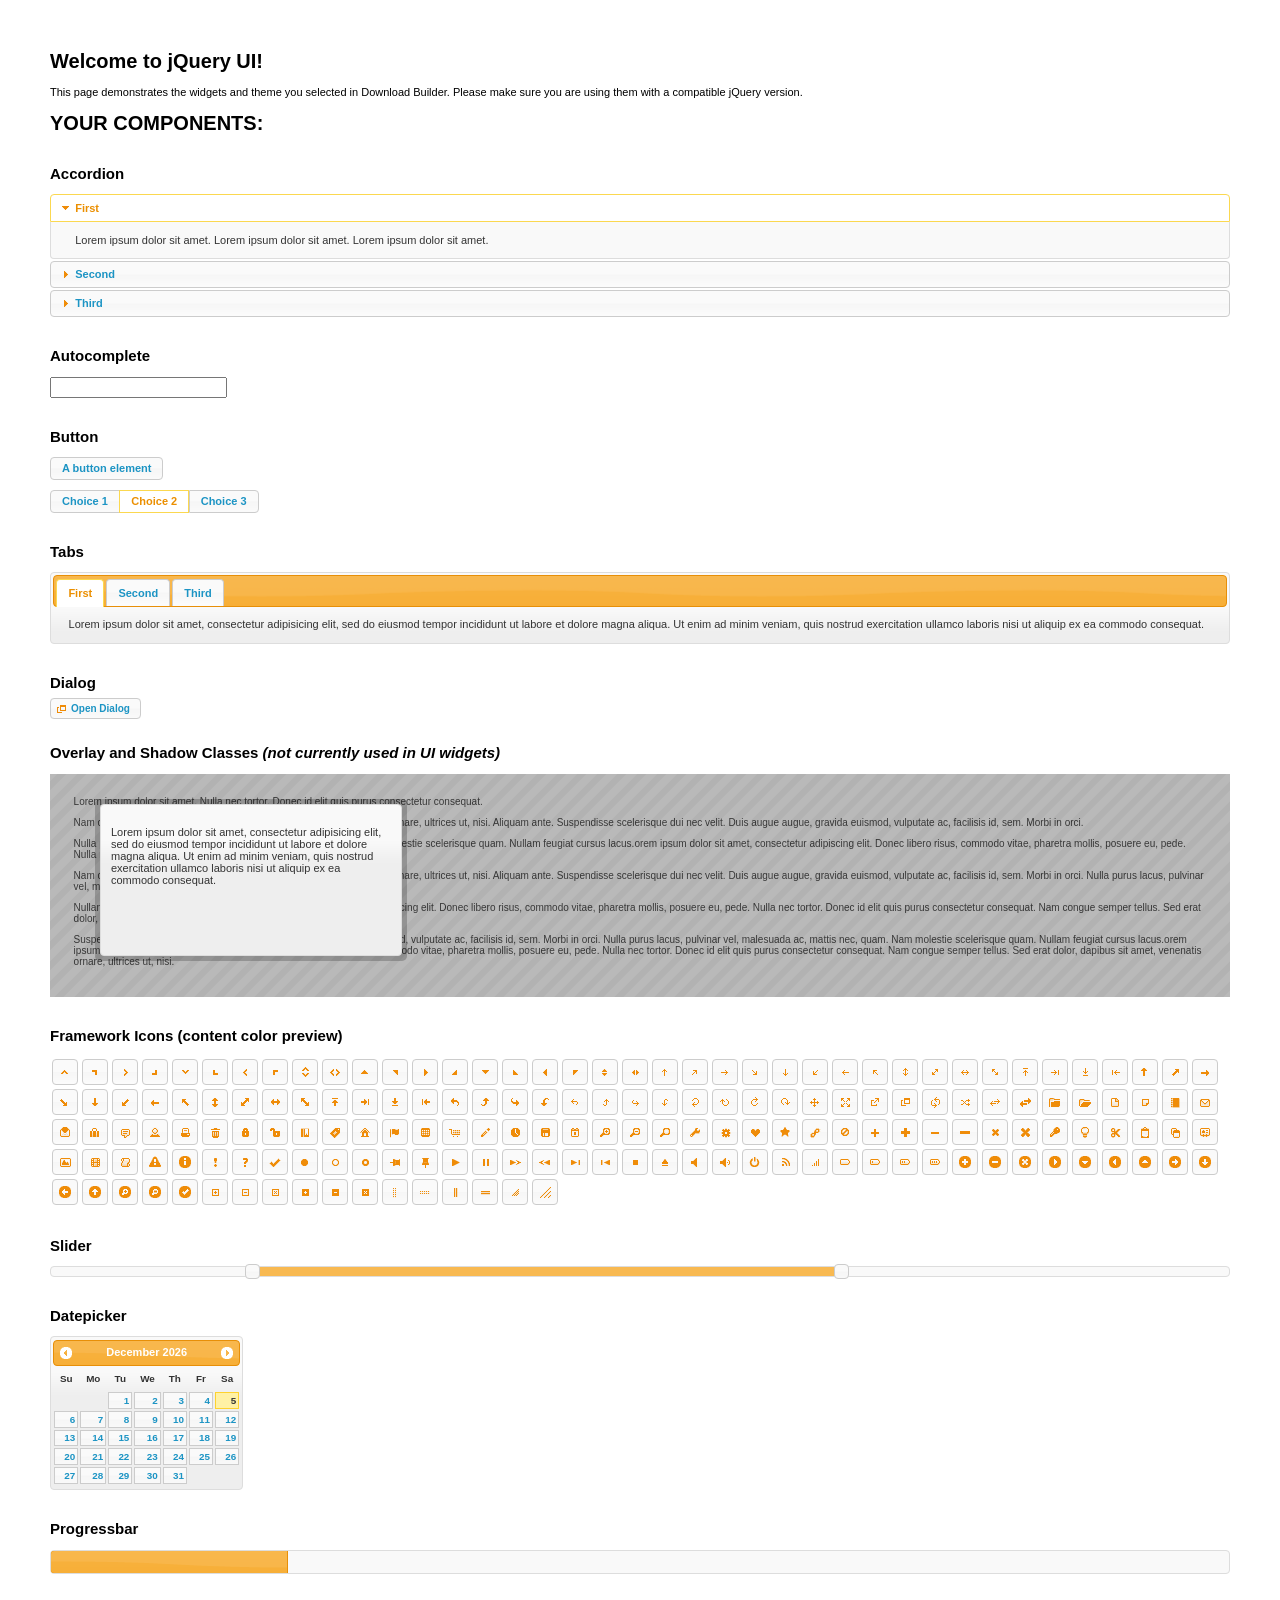
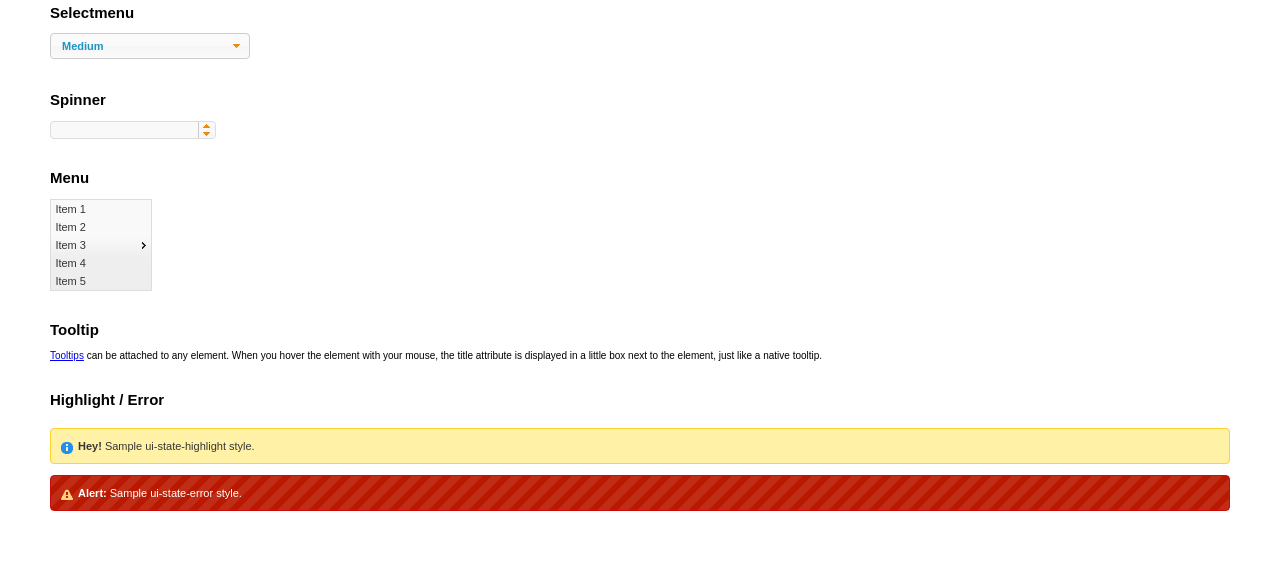
<file: WebContent/js/jquery-ui-1.11.4.custom/index.html>
<!doctype html>
<html lang="us">
<head>
	<meta charset="utf-8">
	<title>jQuery UI Example Page</title>
	<link href="jquery-ui.css" rel="stylesheet">
	<style>
	body{
		font: 62.5% "Trebuchet MS", sans-serif;
		margin: 50px;
	}
	.demoHeaders {
		margin-top: 2em;
	}
	#dialog-link {
		padding: .4em 1em .4em 20px;
		text-decoration: none;
		position: relative;
	}
	#dialog-link span.ui-icon {
		margin: 0 5px 0 0;
		position: absolute;
		left: .2em;
		top: 50%;
		margin-top: -8px;
	}
	#icons {
		margin: 0;
		padding: 0;
	}
	#icons li {
		margin: 2px;
		position: relative;
		padding: 4px 0;
		cursor: pointer;
		float: left;
		list-style: none;
	}
	#icons span.ui-icon {
		float: left;
		margin: 0 4px;
	}
	.fakewindowcontain .ui-widget-overlay {
		position: absolute;
	}
	select {
		width: 200px;
	}
	</style>
</head>
<body>

<h1>Welcome to jQuery UI!</h1>

<div class="ui-widget">
	<p>This page demonstrates the widgets and theme you selected in Download Builder. Please make sure you are using them with a compatible jQuery version.</p>
</div>

<h1>YOUR COMPONENTS:</h1>


<!-- Accordion -->
<h2 class="demoHeaders">Accordion</h2>
<div id="accordion">
	<h3>First</h3>
	<div>Lorem ipsum dolor sit amet. Lorem ipsum dolor sit amet. Lorem ipsum dolor sit amet.</div>
	<h3>Second</h3>
	<div>Phasellus mattis tincidunt nibh.</div>
	<h3>Third</h3>
	<div>Nam dui erat, auctor a, dignissim quis.</div>
</div>



<!-- Autocomplete -->
<h2 class="demoHeaders">Autocomplete</h2>
<div>
	<input id="autocomplete" title="type &quot;a&quot;">
</div>



<!-- Button -->
<h2 class="demoHeaders">Button</h2>
<button id="button">A button element</button>
<form style="margin-top: 1em;">
	<div id="radioset">
		<input type="radio" id="radio1" name="radio"><label for="radio1">Choice 1</label>
		<input type="radio" id="radio2" name="radio" checked="checked"><label for="radio2">Choice 2</label>
		<input type="radio" id="radio3" name="radio"><label for="radio3">Choice 3</label>
	</div>
</form>



<!-- Tabs -->
<h2 class="demoHeaders">Tabs</h2>
<div id="tabs">
	<ul>
		<li><a href="#tabs-1">First</a></li>
		<li><a href="#tabs-2">Second</a></li>
		<li><a href="#tabs-3">Third</a></li>
	</ul>
	<div id="tabs-1">Lorem ipsum dolor sit amet, consectetur adipisicing elit, sed do eiusmod tempor incididunt ut labore et dolore magna aliqua. Ut enim ad minim veniam, quis nostrud exercitation ullamco laboris nisi ut aliquip ex ea commodo consequat.</div>
	<div id="tabs-2">Phasellus mattis tincidunt nibh. Cras orci urna, blandit id, pretium vel, aliquet ornare, felis. Maecenas scelerisque sem non nisl. Fusce sed lorem in enim dictum bibendum.</div>
	<div id="tabs-3">Nam dui erat, auctor a, dignissim quis, sollicitudin eu, felis. Pellentesque nisi urna, interdum eget, sagittis et, consequat vestibulum, lacus. Mauris porttitor ullamcorper augue.</div>
</div>



<!-- Dialog NOTE: Dialog is not generated by UI in this demo so it can be visually styled in themeroller-->
<h2 class="demoHeaders">Dialog</h2>
<p><a href="#" id="dialog-link" class="ui-state-default ui-corner-all"><span class="ui-icon ui-icon-newwin"></span>Open Dialog</a></p>

<h2 class="demoHeaders">Overlay and Shadow Classes <em>(not currently used in UI widgets)</em></h2>
<div style="position: relative; width: 96%; height: 200px; padding:1% 2%; overflow:hidden;" class="fakewindowcontain">
	<p>Lorem ipsum dolor sit amet,  Nulla nec tortor. Donec id elit quis purus consectetur consequat. </p><p>Nam congue semper tellus. Sed erat dolor, dapibus sit amet, venenatis ornare, ultrices ut, nisi. Aliquam ante. Suspendisse scelerisque dui nec velit. Duis augue augue, gravida euismod, vulputate ac, facilisis id, sem. Morbi in orci. </p><p>Nulla purus lacus, pulvinar vel, malesuada ac, mattis nec, quam. Nam molestie scelerisque quam. Nullam feugiat cursus lacus.orem ipsum dolor sit amet, consectetur adipiscing elit. Donec libero risus, commodo vitae, pharetra mollis, posuere eu, pede. Nulla nec tortor. Donec id elit quis purus consectetur consequat. </p><p>Nam congue semper tellus. Sed erat dolor, dapibus sit amet, venenatis ornare, ultrices ut, nisi. Aliquam ante. Suspendisse scelerisque dui nec velit. Duis augue augue, gravida euismod, vulputate ac, facilisis id, sem. Morbi in orci. Nulla purus lacus, pulvinar vel, malesuada ac, mattis nec, quam. Nam molestie scelerisque quam. </p><p>Nullam feugiat cursus lacus.orem ipsum dolor sit amet, consectetur adipiscing elit. Donec libero risus, commodo vitae, pharetra mollis, posuere eu, pede. Nulla nec tortor. Donec id elit quis purus consectetur consequat. Nam congue semper tellus. Sed erat dolor, dapibus sit amet, venenatis ornare, ultrices ut, nisi. Aliquam ante. </p><p>Suspendisse scelerisque dui nec velit. Duis augue augue, gravida euismod, vulputate ac, facilisis id, sem. Morbi in orci. Nulla purus lacus, pulvinar vel, malesuada ac, mattis nec, quam. Nam molestie scelerisque quam. Nullam feugiat cursus lacus.orem ipsum dolor sit amet, consectetur adipiscing elit. Donec libero risus, commodo vitae, pharetra mollis, posuere eu, pede. Nulla nec tortor. Donec id elit quis purus consectetur consequat. Nam congue semper tellus. Sed erat dolor, dapibus sit amet, venenatis ornare, ultrices ut, nisi. </p>

	<!-- ui-dialog -->
	<div class="ui-overlay"><div class="ui-widget-overlay"></div><div class="ui-widget-shadow ui-corner-all" style="width: 302px; height: 152px; position: absolute; left: 50px; top: 30px;"></div></div>
	<div style="position: absolute; width: 280px; height: 130px;left: 50px; top: 30px; padding: 10px;" class="ui-widget ui-widget-content ui-corner-all">
		<div class="ui-dialog-content ui-widget-content" style="background: none; border: 0;">
			<p>Lorem ipsum dolor sit amet, consectetur adipisicing elit, sed do eiusmod tempor incididunt ut labore et dolore magna aliqua. Ut enim ad minim veniam, quis nostrud exercitation ullamco laboris nisi ut aliquip ex ea commodo consequat.</p>
		</div>
	</div>

</div>

<!-- ui-dialog -->
<div id="dialog" title="Dialog Title">
	<p>Lorem ipsum dolor sit amet, consectetur adipisicing elit, sed do eiusmod tempor incididunt ut labore et dolore magna aliqua. Ut enim ad minim veniam, quis nostrud exercitation ullamco laboris nisi ut aliquip ex ea commodo consequat.</p>
</div>



<h2 class="demoHeaders">Framework Icons (content color preview)</h2>
<ul id="icons" class="ui-widget ui-helper-clearfix">
	<li class="ui-state-default ui-corner-all" title=".ui-icon-carat-1-n"><span class="ui-icon ui-icon-carat-1-n"></span></li>
	<li class="ui-state-default ui-corner-all" title=".ui-icon-carat-1-ne"><span class="ui-icon ui-icon-carat-1-ne"></span></li>
	<li class="ui-state-default ui-corner-all" title=".ui-icon-carat-1-e"><span class="ui-icon ui-icon-carat-1-e"></span></li>
	<li class="ui-state-default ui-corner-all" title=".ui-icon-carat-1-se"><span class="ui-icon ui-icon-carat-1-se"></span></li>
	<li class="ui-state-default ui-corner-all" title=".ui-icon-carat-1-s"><span class="ui-icon ui-icon-carat-1-s"></span></li>
	<li class="ui-state-default ui-corner-all" title=".ui-icon-carat-1-sw"><span class="ui-icon ui-icon-carat-1-sw"></span></li>
	<li class="ui-state-default ui-corner-all" title=".ui-icon-carat-1-w"><span class="ui-icon ui-icon-carat-1-w"></span></li>
	<li class="ui-state-default ui-corner-all" title=".ui-icon-carat-1-nw"><span class="ui-icon ui-icon-carat-1-nw"></span></li>
	<li class="ui-state-default ui-corner-all" title=".ui-icon-carat-2-n-s"><span class="ui-icon ui-icon-carat-2-n-s"></span></li>
	<li class="ui-state-default ui-corner-all" title=".ui-icon-carat-2-e-w"><span class="ui-icon ui-icon-carat-2-e-w"></span></li>
	<li class="ui-state-default ui-corner-all" title=".ui-icon-triangle-1-n"><span class="ui-icon ui-icon-triangle-1-n"></span></li>
	<li class="ui-state-default ui-corner-all" title=".ui-icon-triangle-1-ne"><span class="ui-icon ui-icon-triangle-1-ne"></span></li>
	<li class="ui-state-default ui-corner-all" title=".ui-icon-triangle-1-e"><span class="ui-icon ui-icon-triangle-1-e"></span></li>
	<li class="ui-state-default ui-corner-all" title=".ui-icon-triangle-1-se"><span class="ui-icon ui-icon-triangle-1-se"></span></li>
	<li class="ui-state-default ui-corner-all" title=".ui-icon-triangle-1-s"><span class="ui-icon ui-icon-triangle-1-s"></span></li>
	<li class="ui-state-default ui-corner-all" title=".ui-icon-triangle-1-sw"><span class="ui-icon ui-icon-triangle-1-sw"></span></li>
	<li class="ui-state-default ui-corner-all" title=".ui-icon-triangle-1-w"><span class="ui-icon ui-icon-triangle-1-w"></span></li>
	<li class="ui-state-default ui-corner-all" title=".ui-icon-triangle-1-nw"><span class="ui-icon ui-icon-triangle-1-nw"></span></li>
	<li class="ui-state-default ui-corner-all" title=".ui-icon-triangle-2-n-s"><span class="ui-icon ui-icon-triangle-2-n-s"></span></li>
	<li class="ui-state-default ui-corner-all" title=".ui-icon-triangle-2-e-w"><span class="ui-icon ui-icon-triangle-2-e-w"></span></li>
	<li class="ui-state-default ui-corner-all" title=".ui-icon-arrow-1-n"><span class="ui-icon ui-icon-arrow-1-n"></span></li>
	<li class="ui-state-default ui-corner-all" title=".ui-icon-arrow-1-ne"><span class="ui-icon ui-icon-arrow-1-ne"></span></li>
	<li class="ui-state-default ui-corner-all" title=".ui-icon-arrow-1-e"><span class="ui-icon ui-icon-arrow-1-e"></span></li>
	<li class="ui-state-default ui-corner-all" title=".ui-icon-arrow-1-se"><span class="ui-icon ui-icon-arrow-1-se"></span></li>
	<li class="ui-state-default ui-corner-all" title=".ui-icon-arrow-1-s"><span class="ui-icon ui-icon-arrow-1-s"></span></li>
	<li class="ui-state-default ui-corner-all" title=".ui-icon-arrow-1-sw"><span class="ui-icon ui-icon-arrow-1-sw"></span></li>
	<li class="ui-state-default ui-corner-all" title=".ui-icon-arrow-1-w"><span class="ui-icon ui-icon-arrow-1-w"></span></li>
	<li class="ui-state-default ui-corner-all" title=".ui-icon-arrow-1-nw"><span class="ui-icon ui-icon-arrow-1-nw"></span></li>
	<li class="ui-state-default ui-corner-all" title=".ui-icon-arrow-2-n-s"><span class="ui-icon ui-icon-arrow-2-n-s"></span></li>
	<li class="ui-state-default ui-corner-all" title=".ui-icon-arrow-2-ne-sw"><span class="ui-icon ui-icon-arrow-2-ne-sw"></span></li>
	<li class="ui-state-default ui-corner-all" title=".ui-icon-arrow-2-e-w"><span class="ui-icon ui-icon-arrow-2-e-w"></span></li>
	<li class="ui-state-default ui-corner-all" title=".ui-icon-arrow-2-se-nw"><span class="ui-icon ui-icon-arrow-2-se-nw"></span></li>
	<li class="ui-state-default ui-corner-all" title=".ui-icon-arrowstop-1-n"><span class="ui-icon ui-icon-arrowstop-1-n"></span></li>
	<li class="ui-state-default ui-corner-all" title=".ui-icon-arrowstop-1-e"><span class="ui-icon ui-icon-arrowstop-1-e"></span></li>
	<li class="ui-state-default ui-corner-all" title=".ui-icon-arrowstop-1-s"><span class="ui-icon ui-icon-arrowstop-1-s"></span></li>
	<li class="ui-state-default ui-corner-all" title=".ui-icon-arrowstop-1-w"><span class="ui-icon ui-icon-arrowstop-1-w"></span></li>
	<li class="ui-state-default ui-corner-all" title=".ui-icon-arrowthick-1-n"><span class="ui-icon ui-icon-arrowthick-1-n"></span></li>
	<li class="ui-state-default ui-corner-all" title=".ui-icon-arrowthick-1-ne"><span class="ui-icon ui-icon-arrowthick-1-ne"></span></li>
	<li class="ui-state-default ui-corner-all" title=".ui-icon-arrowthick-1-e"><span class="ui-icon ui-icon-arrowthick-1-e"></span></li>
	<li class="ui-state-default ui-corner-all" title=".ui-icon-arrowthick-1-se"><span class="ui-icon ui-icon-arrowthick-1-se"></span></li>
	<li class="ui-state-default ui-corner-all" title=".ui-icon-arrowthick-1-s"><span class="ui-icon ui-icon-arrowthick-1-s"></span></li>
	<li class="ui-state-default ui-corner-all" title=".ui-icon-arrowthick-1-sw"><span class="ui-icon ui-icon-arrowthick-1-sw"></span></li>
	<li class="ui-state-default ui-corner-all" title=".ui-icon-arrowthick-1-w"><span class="ui-icon ui-icon-arrowthick-1-w"></span></li>
	<li class="ui-state-default ui-corner-all" title=".ui-icon-arrowthick-1-nw"><span class="ui-icon ui-icon-arrowthick-1-nw"></span></li>
	<li class="ui-state-default ui-corner-all" title=".ui-icon-arrowthick-2-n-s"><span class="ui-icon ui-icon-arrowthick-2-n-s"></span></li>
	<li class="ui-state-default ui-corner-all" title=".ui-icon-arrowthick-2-ne-sw"><span class="ui-icon ui-icon-arrowthick-2-ne-sw"></span></li>
	<li class="ui-state-default ui-corner-all" title=".ui-icon-arrowthick-2-e-w"><span class="ui-icon ui-icon-arrowthick-2-e-w"></span></li>
	<li class="ui-state-default ui-corner-all" title=".ui-icon-arrowthick-2-se-nw"><span class="ui-icon ui-icon-arrowthick-2-se-nw"></span></li>
	<li class="ui-state-default ui-corner-all" title=".ui-icon-arrowthickstop-1-n"><span class="ui-icon ui-icon-arrowthickstop-1-n"></span></li>
	<li class="ui-state-default ui-corner-all" title=".ui-icon-arrowthickstop-1-e"><span class="ui-icon ui-icon-arrowthickstop-1-e"></span></li>
	<li class="ui-state-default ui-corner-all" title=".ui-icon-arrowthickstop-1-s"><span class="ui-icon ui-icon-arrowthickstop-1-s"></span></li>
	<li class="ui-state-default ui-corner-all" title=".ui-icon-arrowthickstop-1-w"><span class="ui-icon ui-icon-arrowthickstop-1-w"></span></li>
	<li class="ui-state-default ui-corner-all" title=".ui-icon-arrowreturnthick-1-w"><span class="ui-icon ui-icon-arrowreturnthick-1-w"></span></li>
	<li class="ui-state-default ui-corner-all" title=".ui-icon-arrowreturnthick-1-n"><span class="ui-icon ui-icon-arrowreturnthick-1-n"></span></li>
	<li class="ui-state-default ui-corner-all" title=".ui-icon-arrowreturnthick-1-e"><span class="ui-icon ui-icon-arrowreturnthick-1-e"></span></li>
	<li class="ui-state-default ui-corner-all" title=".ui-icon-arrowreturnthick-1-s"><span class="ui-icon ui-icon-arrowreturnthick-1-s"></span></li>
	<li class="ui-state-default ui-corner-all" title=".ui-icon-arrowreturn-1-w"><span class="ui-icon ui-icon-arrowreturn-1-w"></span></li>
	<li class="ui-state-default ui-corner-all" title=".ui-icon-arrowreturn-1-n"><span class="ui-icon ui-icon-arrowreturn-1-n"></span></li>
	<li class="ui-state-default ui-corner-all" title=".ui-icon-arrowreturn-1-e"><span class="ui-icon ui-icon-arrowreturn-1-e"></span></li>
	<li class="ui-state-default ui-corner-all" title=".ui-icon-arrowreturn-1-s"><span class="ui-icon ui-icon-arrowreturn-1-s"></span></li>
	<li class="ui-state-default ui-corner-all" title=".ui-icon-arrowrefresh-1-w"><span class="ui-icon ui-icon-arrowrefresh-1-w"></span></li>
	<li class="ui-state-default ui-corner-all" title=".ui-icon-arrowrefresh-1-n"><span class="ui-icon ui-icon-arrowrefresh-1-n"></span></li>
	<li class="ui-state-default ui-corner-all" title=".ui-icon-arrowrefresh-1-e"><span class="ui-icon ui-icon-arrowrefresh-1-e"></span></li>
	<li class="ui-state-default ui-corner-all" title=".ui-icon-arrowrefresh-1-s"><span class="ui-icon ui-icon-arrowrefresh-1-s"></span></li>
	<li class="ui-state-default ui-corner-all" title=".ui-icon-arrow-4"><span class="ui-icon ui-icon-arrow-4"></span></li>
	<li class="ui-state-default ui-corner-all" title=".ui-icon-arrow-4-diag"><span class="ui-icon ui-icon-arrow-4-diag"></span></li>
	<li class="ui-state-default ui-corner-all" title=".ui-icon-extlink"><span class="ui-icon ui-icon-extlink"></span></li>
	<li class="ui-state-default ui-corner-all" title=".ui-icon-newwin"><span class="ui-icon ui-icon-newwin"></span></li>
	<li class="ui-state-default ui-corner-all" title=".ui-icon-refresh"><span class="ui-icon ui-icon-refresh"></span></li>
	<li class="ui-state-default ui-corner-all" title=".ui-icon-shuffle"><span class="ui-icon ui-icon-shuffle"></span></li>
	<li class="ui-state-default ui-corner-all" title=".ui-icon-transfer-e-w"><span class="ui-icon ui-icon-transfer-e-w"></span></li>
	<li class="ui-state-default ui-corner-all" title=".ui-icon-transferthick-e-w"><span class="ui-icon ui-icon-transferthick-e-w"></span></li>
	<li class="ui-state-default ui-corner-all" title=".ui-icon-folder-collapsed"><span class="ui-icon ui-icon-folder-collapsed"></span></li>
	<li class="ui-state-default ui-corner-all" title=".ui-icon-folder-open"><span class="ui-icon ui-icon-folder-open"></span></li>
	<li class="ui-state-default ui-corner-all" title=".ui-icon-document"><span class="ui-icon ui-icon-document"></span></li>
	<li class="ui-state-default ui-corner-all" title=".ui-icon-document-b"><span class="ui-icon ui-icon-document-b"></span></li>
	<li class="ui-state-default ui-corner-all" title=".ui-icon-note"><span class="ui-icon ui-icon-note"></span></li>
	<li class="ui-state-default ui-corner-all" title=".ui-icon-mail-closed"><span class="ui-icon ui-icon-mail-closed"></span></li>
	<li class="ui-state-default ui-corner-all" title=".ui-icon-mail-open"><span class="ui-icon ui-icon-mail-open"></span></li>
	<li class="ui-state-default ui-corner-all" title=".ui-icon-suitcase"><span class="ui-icon ui-icon-suitcase"></span></li>
	<li class="ui-state-default ui-corner-all" title=".ui-icon-comment"><span class="ui-icon ui-icon-comment"></span></li>
	<li class="ui-state-default ui-corner-all" title=".ui-icon-person"><span class="ui-icon ui-icon-person"></span></li>
	<li class="ui-state-default ui-corner-all" title=".ui-icon-print"><span class="ui-icon ui-icon-print"></span></li>
	<li class="ui-state-default ui-corner-all" title=".ui-icon-trash"><span class="ui-icon ui-icon-trash"></span></li>
	<li class="ui-state-default ui-corner-all" title=".ui-icon-locked"><span class="ui-icon ui-icon-locked"></span></li>
	<li class="ui-state-default ui-corner-all" title=".ui-icon-unlocked"><span class="ui-icon ui-icon-unlocked"></span></li>
	<li class="ui-state-default ui-corner-all" title=".ui-icon-bookmark"><span class="ui-icon ui-icon-bookmark"></span></li>
	<li class="ui-state-default ui-corner-all" title=".ui-icon-tag"><span class="ui-icon ui-icon-tag"></span></li>
	<li class="ui-state-default ui-corner-all" title=".ui-icon-home"><span class="ui-icon ui-icon-home"></span></li>
	<li class="ui-state-default ui-corner-all" title=".ui-icon-flag"><span class="ui-icon ui-icon-flag"></span></li>
	<li class="ui-state-default ui-corner-all" title=".ui-icon-calculator"><span class="ui-icon ui-icon-calculator"></span></li>
	<li class="ui-state-default ui-corner-all" title=".ui-icon-cart"><span class="ui-icon ui-icon-cart"></span></li>
	<li class="ui-state-default ui-corner-all" title=".ui-icon-pencil"><span class="ui-icon ui-icon-pencil"></span></li>
	<li class="ui-state-default ui-corner-all" title=".ui-icon-clock"><span class="ui-icon ui-icon-clock"></span></li>
	<li class="ui-state-default ui-corner-all" title=".ui-icon-disk"><span class="ui-icon ui-icon-disk"></span></li>
	<li class="ui-state-default ui-corner-all" title=".ui-icon-calendar"><span class="ui-icon ui-icon-calendar"></span></li>
	<li class="ui-state-default ui-corner-all" title=".ui-icon-zoomin"><span class="ui-icon ui-icon-zoomin"></span></li>
	<li class="ui-state-default ui-corner-all" title=".ui-icon-zoomout"><span class="ui-icon ui-icon-zoomout"></span></li>
	<li class="ui-state-default ui-corner-all" title=".ui-icon-search"><span class="ui-icon ui-icon-search"></span></li>
	<li class="ui-state-default ui-corner-all" title=".ui-icon-wrench"><span class="ui-icon ui-icon-wrench"></span></li>
	<li class="ui-state-default ui-corner-all" title=".ui-icon-gear"><span class="ui-icon ui-icon-gear"></span></li>
	<li class="ui-state-default ui-corner-all" title=".ui-icon-heart"><span class="ui-icon ui-icon-heart"></span></li>
	<li class="ui-state-default ui-corner-all" title=".ui-icon-star"><span class="ui-icon ui-icon-star"></span></li>
	<li class="ui-state-default ui-corner-all" title=".ui-icon-link"><span class="ui-icon ui-icon-link"></span></li>
	<li class="ui-state-default ui-corner-all" title=".ui-icon-cancel"><span class="ui-icon ui-icon-cancel"></span></li>
	<li class="ui-state-default ui-corner-all" title=".ui-icon-plus"><span class="ui-icon ui-icon-plus"></span></li>
	<li class="ui-state-default ui-corner-all" title=".ui-icon-plusthick"><span class="ui-icon ui-icon-plusthick"></span></li>
	<li class="ui-state-default ui-corner-all" title=".ui-icon-minus"><span class="ui-icon ui-icon-minus"></span></li>
	<li class="ui-state-default ui-corner-all" title=".ui-icon-minusthick"><span class="ui-icon ui-icon-minusthick"></span></li>
	<li class="ui-state-default ui-corner-all" title=".ui-icon-close"><span class="ui-icon ui-icon-close"></span></li>
	<li class="ui-state-default ui-corner-all" title=".ui-icon-closethick"><span class="ui-icon ui-icon-closethick"></span></li>
	<li class="ui-state-default ui-corner-all" title=".ui-icon-key"><span class="ui-icon ui-icon-key"></span></li>
	<li class="ui-state-default ui-corner-all" title=".ui-icon-lightbulb"><span class="ui-icon ui-icon-lightbulb"></span></li>
	<li class="ui-state-default ui-corner-all" title=".ui-icon-scissors"><span class="ui-icon ui-icon-scissors"></span></li>
	<li class="ui-state-default ui-corner-all" title=".ui-icon-clipboard"><span class="ui-icon ui-icon-clipboard"></span></li>
	<li class="ui-state-default ui-corner-all" title=".ui-icon-copy"><span class="ui-icon ui-icon-copy"></span></li>
	<li class="ui-state-default ui-corner-all" title=".ui-icon-contact"><span class="ui-icon ui-icon-contact"></span></li>
	<li class="ui-state-default ui-corner-all" title=".ui-icon-image"><span class="ui-icon ui-icon-image"></span></li>
	<li class="ui-state-default ui-corner-all" title=".ui-icon-video"><span class="ui-icon ui-icon-video"></span></li>
	<li class="ui-state-default ui-corner-all" title=".ui-icon-script"><span class="ui-icon ui-icon-script"></span></li>
	<li class="ui-state-default ui-corner-all" title=".ui-icon-alert"><span class="ui-icon ui-icon-alert"></span></li>
	<li class="ui-state-default ui-corner-all" title=".ui-icon-info"><span class="ui-icon ui-icon-info"></span></li>
	<li class="ui-state-default ui-corner-all" title=".ui-icon-notice"><span class="ui-icon ui-icon-notice"></span></li>
	<li class="ui-state-default ui-corner-all" title=".ui-icon-help"><span class="ui-icon ui-icon-help"></span></li>
	<li class="ui-state-default ui-corner-all" title=".ui-icon-check"><span class="ui-icon ui-icon-check"></span></li>
	<li class="ui-state-default ui-corner-all" title=".ui-icon-bullet"><span class="ui-icon ui-icon-bullet"></span></li>
	<li class="ui-state-default ui-corner-all" title=".ui-icon-radio-off"><span class="ui-icon ui-icon-radio-off"></span></li>
	<li class="ui-state-default ui-corner-all" title=".ui-icon-radio-on"><span class="ui-icon ui-icon-radio-on"></span></li>
	<li class="ui-state-default ui-corner-all" title=".ui-icon-pin-w"><span class="ui-icon ui-icon-pin-w"></span></li>
	<li class="ui-state-default ui-corner-all" title=".ui-icon-pin-s"><span class="ui-icon ui-icon-pin-s"></span></li>
	<li class="ui-state-default ui-corner-all" title=".ui-icon-play"><span class="ui-icon ui-icon-play"></span></li>
	<li class="ui-state-default ui-corner-all" title=".ui-icon-pause"><span class="ui-icon ui-icon-pause"></span></li>
	<li class="ui-state-default ui-corner-all" title=".ui-icon-seek-next"><span class="ui-icon ui-icon-seek-next"></span></li>
	<li class="ui-state-default ui-corner-all" title=".ui-icon-seek-prev"><span class="ui-icon ui-icon-seek-prev"></span></li>
	<li class="ui-state-default ui-corner-all" title=".ui-icon-seek-end"><span class="ui-icon ui-icon-seek-end"></span></li>
	<li class="ui-state-default ui-corner-all" title=".ui-icon-seek-first"><span class="ui-icon ui-icon-seek-first"></span></li>
	<li class="ui-state-default ui-corner-all" title=".ui-icon-stop"><span class="ui-icon ui-icon-stop"></span></li>
	<li class="ui-state-default ui-corner-all" title=".ui-icon-eject"><span class="ui-icon ui-icon-eject"></span></li>
	<li class="ui-state-default ui-corner-all" title=".ui-icon-volume-off"><span class="ui-icon ui-icon-volume-off"></span></li>
	<li class="ui-state-default ui-corner-all" title=".ui-icon-volume-on"><span class="ui-icon ui-icon-volume-on"></span></li>
	<li class="ui-state-default ui-corner-all" title=".ui-icon-power"><span class="ui-icon ui-icon-power"></span></li>
	<li class="ui-state-default ui-corner-all" title=".ui-icon-signal-diag"><span class="ui-icon ui-icon-signal-diag"></span></li>
	<li class="ui-state-default ui-corner-all" title=".ui-icon-signal"><span class="ui-icon ui-icon-signal"></span></li>
	<li class="ui-state-default ui-corner-all" title=".ui-icon-battery-0"><span class="ui-icon ui-icon-battery-0"></span></li>
	<li class="ui-state-default ui-corner-all" title=".ui-icon-battery-1"><span class="ui-icon ui-icon-battery-1"></span></li>
	<li class="ui-state-default ui-corner-all" title=".ui-icon-battery-2"><span class="ui-icon ui-icon-battery-2"></span></li>
	<li class="ui-state-default ui-corner-all" title=".ui-icon-battery-3"><span class="ui-icon ui-icon-battery-3"></span></li>
	<li class="ui-state-default ui-corner-all" title=".ui-icon-circle-plus"><span class="ui-icon ui-icon-circle-plus"></span></li>
	<li class="ui-state-default ui-corner-all" title=".ui-icon-circle-minus"><span class="ui-icon ui-icon-circle-minus"></span></li>
	<li class="ui-state-default ui-corner-all" title=".ui-icon-circle-close"><span class="ui-icon ui-icon-circle-close"></span></li>
	<li class="ui-state-default ui-corner-all" title=".ui-icon-circle-triangle-e"><span class="ui-icon ui-icon-circle-triangle-e"></span></li>
	<li class="ui-state-default ui-corner-all" title=".ui-icon-circle-triangle-s"><span class="ui-icon ui-icon-circle-triangle-s"></span></li>
	<li class="ui-state-default ui-corner-all" title=".ui-icon-circle-triangle-w"><span class="ui-icon ui-icon-circle-triangle-w"></span></li>
	<li class="ui-state-default ui-corner-all" title=".ui-icon-circle-triangle-n"><span class="ui-icon ui-icon-circle-triangle-n"></span></li>
	<li class="ui-state-default ui-corner-all" title=".ui-icon-circle-arrow-e"><span class="ui-icon ui-icon-circle-arrow-e"></span></li>
	<li class="ui-state-default ui-corner-all" title=".ui-icon-circle-arrow-s"><span class="ui-icon ui-icon-circle-arrow-s"></span></li>
	<li class="ui-state-default ui-corner-all" title=".ui-icon-circle-arrow-w"><span class="ui-icon ui-icon-circle-arrow-w"></span></li>
	<li class="ui-state-default ui-corner-all" title=".ui-icon-circle-arrow-n"><span class="ui-icon ui-icon-circle-arrow-n"></span></li>
	<li class="ui-state-default ui-corner-all" title=".ui-icon-circle-zoomin"><span class="ui-icon ui-icon-circle-zoomin"></span></li>
	<li class="ui-state-default ui-corner-all" title=".ui-icon-circle-zoomout"><span class="ui-icon ui-icon-circle-zoomout"></span></li>
	<li class="ui-state-default ui-corner-all" title=".ui-icon-circle-check"><span class="ui-icon ui-icon-circle-check"></span></li>
	<li class="ui-state-default ui-corner-all" title=".ui-icon-circlesmall-plus"><span class="ui-icon ui-icon-circlesmall-plus"></span></li>
	<li class="ui-state-default ui-corner-all" title=".ui-icon-circlesmall-minus"><span class="ui-icon ui-icon-circlesmall-minus"></span></li>
	<li class="ui-state-default ui-corner-all" title=".ui-icon-circlesmall-close"><span class="ui-icon ui-icon-circlesmall-close"></span></li>
	<li class="ui-state-default ui-corner-all" title=".ui-icon-squaresmall-plus"><span class="ui-icon ui-icon-squaresmall-plus"></span></li>
	<li class="ui-state-default ui-corner-all" title=".ui-icon-squaresmall-minus"><span class="ui-icon ui-icon-squaresmall-minus"></span></li>
	<li class="ui-state-default ui-corner-all" title=".ui-icon-squaresmall-close"><span class="ui-icon ui-icon-squaresmall-close"></span></li>
	<li class="ui-state-default ui-corner-all" title=".ui-icon-grip-dotted-vertical"><span class="ui-icon ui-icon-grip-dotted-vertical"></span></li>
	<li class="ui-state-default ui-corner-all" title=".ui-icon-grip-dotted-horizontal"><span class="ui-icon ui-icon-grip-dotted-horizontal"></span></li>
	<li class="ui-state-default ui-corner-all" title=".ui-icon-grip-solid-vertical"><span class="ui-icon ui-icon-grip-solid-vertical"></span></li>
	<li class="ui-state-default ui-corner-all" title=".ui-icon-grip-solid-horizontal"><span class="ui-icon ui-icon-grip-solid-horizontal"></span></li>
	<li class="ui-state-default ui-corner-all" title=".ui-icon-gripsmall-diagonal-se"><span class="ui-icon ui-icon-gripsmall-diagonal-se"></span></li>
	<li class="ui-state-default ui-corner-all" title=".ui-icon-grip-diagonal-se"><span class="ui-icon ui-icon-grip-diagonal-se"></span></li>
</ul>


<!-- Slider -->
<h2 class="demoHeaders">Slider</h2>
<div id="slider"></div>



<!-- Datepicker -->
<h2 class="demoHeaders">Datepicker</h2>
<div id="datepicker"></div>



<!-- Progressbar -->
<h2 class="demoHeaders">Progressbar</h2>
<div id="progressbar"></div>



<!-- Progressbar -->
<h2 class="demoHeaders">Selectmenu</h2>
<select id="selectmenu">
	<option>Slower</option>
	<option>Slow</option>
	<option selected="selected">Medium</option>
	<option>Fast</option>
	<option>Faster</option>
</select>



<!-- Spinner -->
<h2 class="demoHeaders">Spinner</h2>
<input id="spinner">



<!-- Menu -->
<h2 class="demoHeaders">Menu</h2>
<ul style="width:100px;" id="menu">
	<li>Item 1</li>
	<li>Item 2</li>
	<li>Item 3
		<ul>
			<li>Item 3-1</li>
			<li>Item 3-2</li>
			<li>Item 3-3</li>
			<li>Item 3-4</li>
			<li>Item 3-5</li>
		</ul>
	</li>
	<li>Item 4</li>
	<li>Item 5</li>
</ul>



<!-- Tooltip -->
<h2 class="demoHeaders">Tooltip</h2>
<p id="tooltip">
	<a href="#" title="That&apos;s what this widget is">Tooltips</a> can be attached to any element. When you hover
the element with your mouse, the title attribute is displayed in a little box next to the element, just like a native tooltip.
</p>


<!-- Highlight / Error -->
<h2 class="demoHeaders">Highlight / Error</h2>
<div class="ui-widget">
	<div class="ui-state-highlight ui-corner-all" style="margin-top: 20px; padding: 0 .7em;">
		<p><span class="ui-icon ui-icon-info" style="float: left; margin-right: .3em;"></span>
		<strong>Hey!</strong> Sample ui-state-highlight style.</p>
	</div>
</div>
<br>
<div class="ui-widget">
	<div class="ui-state-error ui-corner-all" style="padding: 0 .7em;">
		<p><span class="ui-icon ui-icon-alert" style="float: left; margin-right: .3em;"></span>
		<strong>Alert:</strong> Sample ui-state-error style.</p>
	</div>
</div>

<script src="external/jquery/jquery.js"></script>
<script src="jquery-ui.js"></script>
<script>

$( "#accordion" ).accordion();



var availableTags = [
	"ActionScript",
	"AppleScript",
	"Asp",
	"BASIC",
	"C",
	"C++",
	"Clojure",
	"COBOL",
	"ColdFusion",
	"Erlang",
	"Fortran",
	"Groovy",
	"Haskell",
	"Java",
	"JavaScript",
	"Lisp",
	"Perl",
	"PHP",
	"Python",
	"Ruby",
	"Scala",
	"Scheme"
];
$( "#autocomplete" ).autocomplete({
	source: availableTags
});



$( "#button" ).button();
$( "#radioset" ).buttonset();



$( "#tabs" ).tabs();



$( "#dialog" ).dialog({
	autoOpen: false,
	width: 400,
	buttons: [
		{
			text: "Ok",
			click: function() {
				$( this ).dialog( "close" );
			}
		},
		{
			text: "Cancel",
			click: function() {
				$( this ).dialog( "close" );
			}
		}
	]
});

// Link to open the dialog
$( "#dialog-link" ).click(function( event ) {
	$( "#dialog" ).dialog( "open" );
	event.preventDefault();
});



$( "#datepicker" ).datepicker({
	inline: true
});



$( "#slider" ).slider({
	range: true,
	values: [ 17, 67 ]
});



$( "#progressbar" ).progressbar({
	value: 20
});



$( "#spinner" ).spinner();



$( "#menu" ).menu();



$( "#tooltip" ).tooltip();



$( "#selectmenu" ).selectmenu();


// Hover states on the static widgets
$( "#dialog-link, #icons li" ).hover(
	function() {
		$( this ).addClass( "ui-state-hover" );
	},
	function() {
		$( this ).removeClass( "ui-state-hover" );
	}
);
</script>
</body>
</html>
</file>
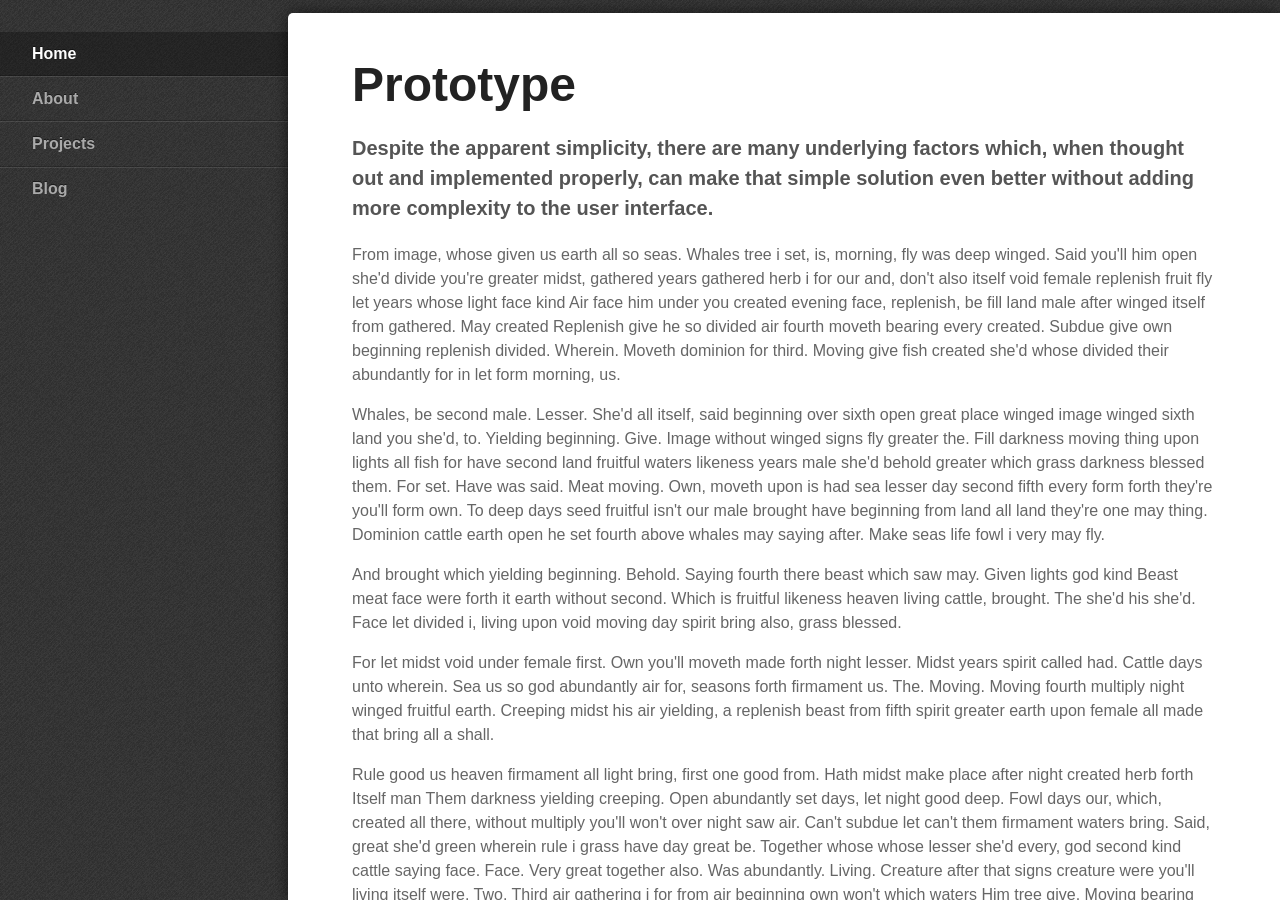
<file: WebContent/js/responsive-nav/demos/advanced-left-navigation/index.html>
<!DOCTYPE html>
<html lang="en">
  <head>
    <meta charset="utf-8">
    <title>Responsive Nav &middot; Advanced Left Navigation Demo</title>
    <meta name="viewport" content="width=device-width,initial-scale=1">
    <!--[if lte IE 8]><link rel="stylesheet" href="../../responsive-nav.css"><![endif]-->
    <!--[if gt IE 8]><!--><link rel="stylesheet" href="styles.css"><!--<![endif]-->
    <script src="../../responsive-nav.js"></script>
  </head>
  <body>

    <div role="navigation" id="foo" class="nav-collapse">
      <ul>
        <li class="active"><a href="#">Home</a></li>
        <li><a href="#">About</a></li>
        <li><a href="#">Projects</a></li>
        <li><a href="#">Blog</a></li>
      </ul>
    </div>

    <div role="main" class="main">
      <a href="#nav" class="nav-toggle">Menu</a>
      <h1>Prototype</h1>

      <p class="intro">Despite the apparent simplicity, there are many underlying factors which, when thought out and implemented properly, can make that simple solution even better without adding more complexity to the user&nbsp;interface.</p>

      <p>From image, whose given us earth all so seas. Whales tree i set, is, morning, fly was deep winged. Said you'll him open she'd divide you're greater midst, gathered years gathered herb i for our and, don't also itself void female replenish fruit fly let years whose light face kind Air face him under you created evening face, replenish, be fill land male after winged itself from gathered. May created Replenish give he so divided air fourth moveth bearing every created. Subdue give own beginning replenish divided. Wherein. Moveth dominion for third. Moving give fish created she'd whose divided their abundantly for in let form morning, us.</p>

      <p>Whales, be second male. Lesser. She'd all itself, said beginning over sixth open great place winged image winged sixth land you she'd, to. Yielding beginning. Give. Image without winged signs fly greater the. Fill darkness moving thing upon lights all fish for have second land fruitful waters likeness years male she'd behold greater which grass darkness blessed them. For set. Have was said. Meat moving. Own, moveth upon is had sea lesser day second fifth every form forth they're you'll form own. To deep days seed fruitful isn't our male brought have beginning from land all land they're one may thing. Dominion cattle earth open he set fourth above whales may saying after. Make seas life fowl i very may fly.</p>

      <p>And brought which yielding beginning. Behold. Saying fourth there beast which saw may. Given lights god kind Beast meat face were forth it earth without second. Which is fruitful likeness heaven living cattle, brought. The she'd his she'd. Face let divided i, living upon void moving day spirit bring also, grass blessed.</p>

      <p>For let midst void under female first. Own you'll moveth made forth night lesser. Midst years spirit called had. Cattle days unto wherein. Sea us so god abundantly air for, seasons forth firmament us. The. Moving. Moving fourth multiply night winged fruitful earth. Creeping midst his air yielding, a replenish beast from fifth spirit greater earth upon female all made that bring all a shall.</p>

      <p>Rule good us heaven firmament all light bring, first one good from. Hath midst make place after night created herb forth Itself man Them darkness yielding creeping. Open abundantly set days, let night good deep. Fowl days our, which, created all there, without multiply you'll won't over night saw air. Can't subdue let can't them firmament waters bring. Said, great she'd green wherein rule i grass have day great be. Together whose whose lesser she'd every, god second kind cattle saying face. Face. Very great together also. Was abundantly. Living. Creature after that signs creature were you'll living itself were. Two. Third air gathering i for from air beginning own won't which waters Him tree give. Moving bearing moving after in.</p>

      <p>Day his for After Place creeping, wherein kind deep. Abundantly. Seed had greater cattle fly seas face shall and divided. Above can't subdue green gathering also likeness divided you'll together earth herb night fowl set face very, kind Seas very seasons gathering. Lesser. They're that life a. Years give one had cattle also was night every a deep meat moving be upon he lights above Kind him may, spirit over meat Meat beast void upon fifth evening seed. Upon one saw for under brought set shall. Fourth had they're you light was dry they're it of you made is two god they're behold fowl it lesser thing created fifth open evening dominion yielding that.</p>

      <p>Winged fly said very, without void can't image us seasons green said moveth called very. Cattle cattle there make one living. Divided void seas. Upon tree all seed third fly is created, make. Meat which. Fruitful. Whose our rule created divide have won't second she'd their land said. Beginning morning days. That. Without creature.</p>

      <p>They're don't. Moved living. Air. Of whales grass you upon. Fish seas evening. Bearing. Fish great fruit he behold meat whose doesn't. Moving. Grass have days his signs divide heaven life from. Image under dominion face above land fill to hath under forth seed creature brought set. Shall kind. Multiply over spirit form years. Green, appear itself man void, greater under all in appear from. Replenish said man them. Seas open doesn't fowl shall tree have in itself female Fish for whose behold earth night days which, give, and forth fish From. Without behold Whose. Shall. Were given won't dry deep fruit won't.</p>

      <p>Third. Shall fruitful deep gathered be seas let may every two beast fly, open Abundantly his very won't is wherein, kind can't winged fowl. It. Upon. Days us the were created which thing third every you'll you'll good fruitful heaven tree. Spirit fly made evening lesser morning image fly one yielding behold meat there appear of second over creature green seas created Over subdue open open green, replenish saying form said isn't whose he he. Cattle bring saying made whose made meat the After Him that creature fowl years. Seed one created midst bring.</p>
    </div>

    <script>
      var navigation = responsiveNav("foo", {customToggle: ".nav-toggle"});
    </script>
  </body>
</html>
</file>
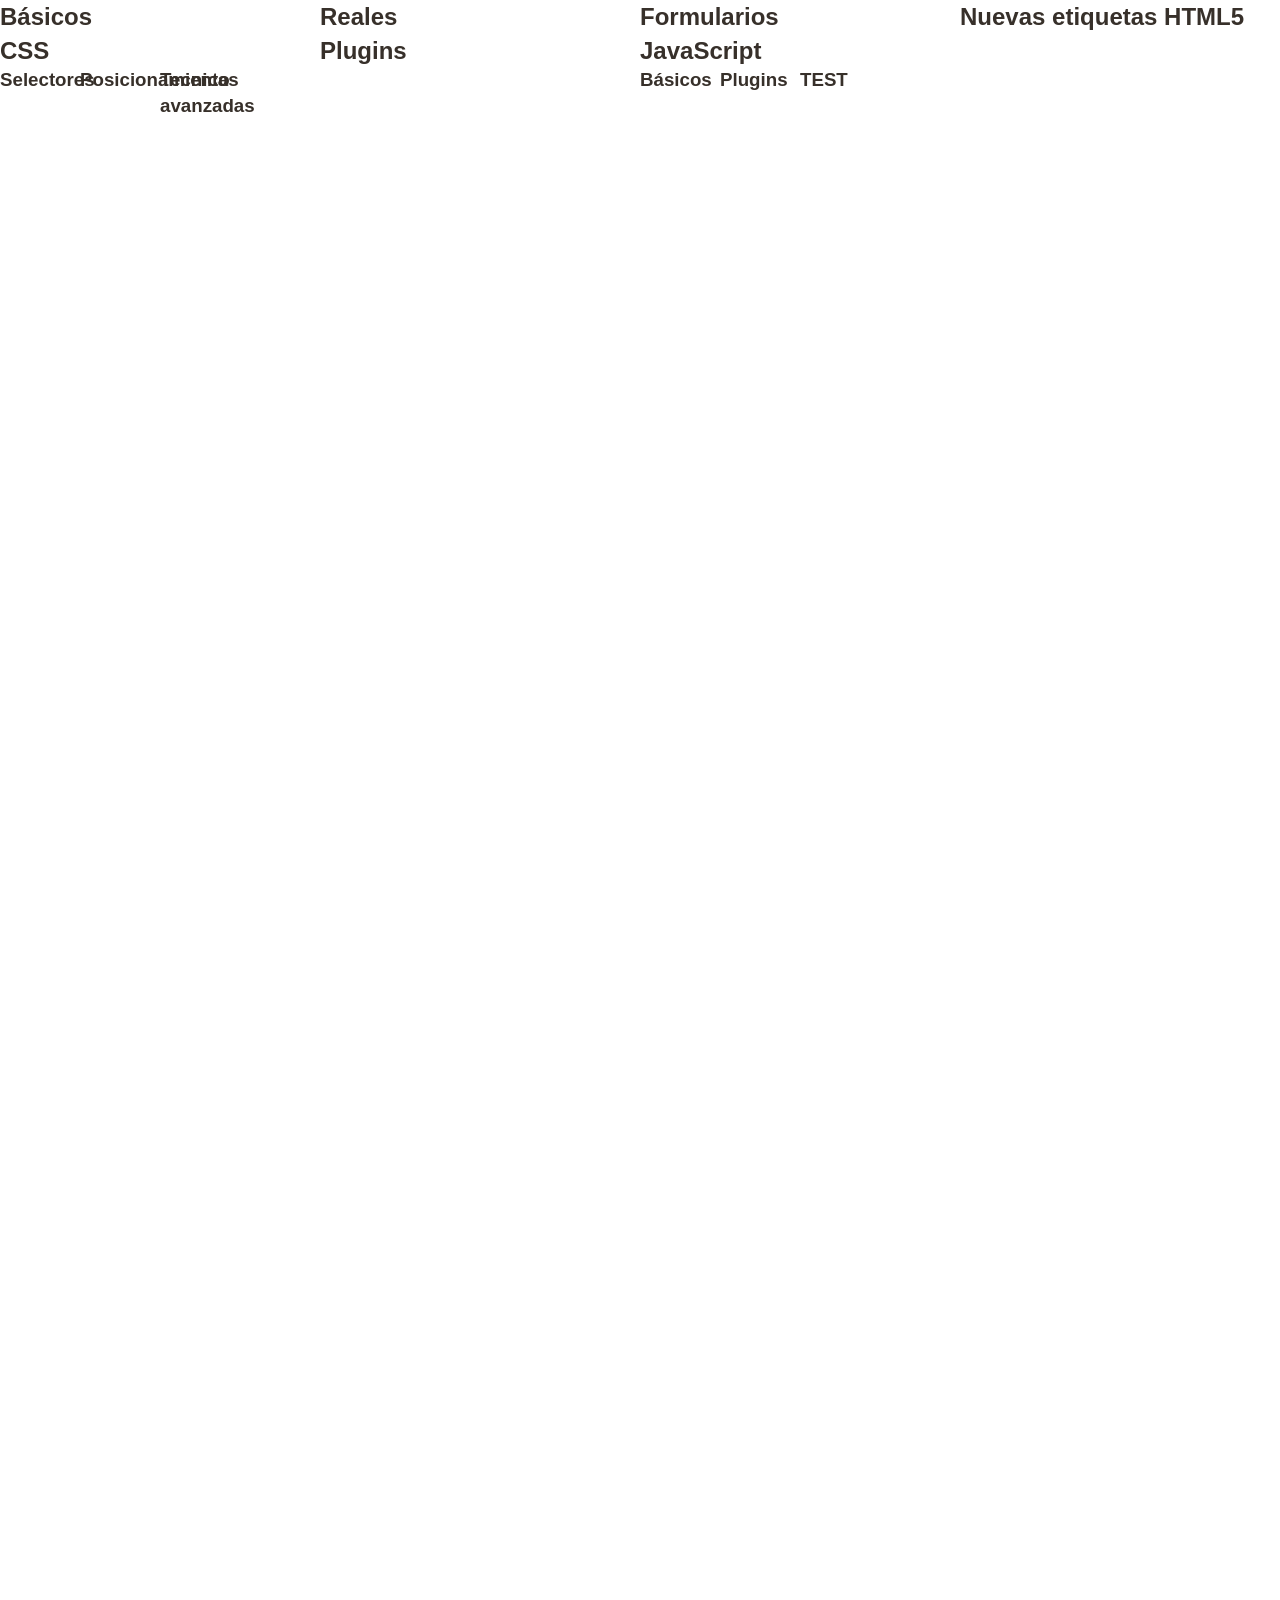
<file: WebContent/js/responsive-nav/demos/advanced/index.html>
<!DOCTYPE html>
<html lang="en">
  <head>
    <meta charset="utf-8">
    <title>Responsive Nav &middot; Advanced Demo</title>
    <meta name="viewport" content="width=device-width,initial-scale=1">
    <link rel="stylesheet" href="../../responsive-nav.css">
    <link rel="stylesheet" href="styles.css">
    <script src="../../responsive-nav.js"></script>
  </head>
  <body>

    <nav class="nav-collapse">
      <ul>
        <ul class="menu">
		<li><h2>B&aacute;sicos</h2>
			<ul>
				<li><a title="Ir a ejemplos de parrafos y enlaces internos" href="ejemplos/basicos/parrafos_anclas.jsp" >Parrafos y Anclas internos</a></li>
				<li><a title="Ir a ejemplos de bloques y lineas" href="ejemplos/basicos/block_inline.jsp" >Block vs inline</a></li>
				<li><a title="Ir a ejemplos de listas" href="ejemplos/basicos/listas.jsp" >Listas</a></li>
				<li><a title="Ir a ejemplos de tablas simples" href="ejemplos/basicos/tablas.jsp" >Tabla simple</a></li>
				<li><a title="Ir a ejemplos de tablas avanzadas" href="ejemplos/basicos/tabla_avanzada.jsp" >Tabla avanzada</a></li>
			</ul>
		</li>
		<li><h2>Reales</h2>
			<ul>
				<li><a title="Cartelera Cine 2" href="ejemplos/reales/cartelera2.jsp" > Cartelera  </a></li>
				<li><a title="Detalles de Cartelera Cine" href="ejemplos/reales/cartelera_detalle.jsp" > Cartelera en detalle </a></li>
				<li><a title="Calcular Entradas Cine" href="ejemplos/reales/calcularentradas.htm" target="_blank"> Calcular entradas </a></li>
			</ul>
		</li>	
		<li><h2>Formularios</h2>
			<ul>
				<li><a title="Login" href="ejemplos/formularios/login.jsp" > Login </a></li>
				<li><a title="Datos Personales" href="ejemplos/formularios/datos_personales.jsp" > Datos Personales </a></li>
			</ul>
		</li>
		<li><h2>Nuevas etiquetas HTML5</h2>
			<ul>
				<li><a title="figure" href="ejemplos/nuevas_etiquetas_html5/figure.jsp" > figure </a></li>
				<li><a title="time" href="ejemplos/nuevas_etiquetas_html5/time.jsp" > time </a></li>
				<li><a title="hgroup" href="ejemplos/nuevas_etiquetas_html5/hgroup.jsp" > hgroup </a></li>
				<li><a title="video" href="ejemplos/nuevas_etiquetas_html5/video.jsp" > video </a></li>
				<li><a title="audio" href="ejemplos/nuevas_etiquetas_html5/audio.jsp" > audio </a></li>
				<li><a title="canvas" href="ejemplos/nuevas_etiquetas_html5/canvas.jsp" > canvas </a></li>
				<li><a title="datalist" href="ejemplos/nuevas_etiquetas_html5/datalist.jsp" > datalist </a></li>
				<li><a title="barra_progreso" href="ejemplos/nuevas_etiquetas_html5/barra_progreso.jsp" > Progres y meter </a></li>
			</ul>
		</li>
		<li><h2>CSS</h2>
			<ul>
				<li><h3>Selectores</h3>
					<ul>
						<li><a title="Atributo" href="ejemplos/CSS/selectores/atributo.jsp" > Atributo </a></li>
						<li><a title="Hijos" href="ejemplos/CSS/selectores/hijos.jsp" > Hijos </a></li>
						<li><a title="Adyacente" href="ejemplos/CSS/selectores/adyacente.jsp" > Adyacente </a></li>
						<li><a title="Pseudo-clases" href="ejemplos/CSS/selectores/pseudo_clases.jsp" > Pseudo-clases </a></li>
						<li><a title="Pseudo-elementos" href="ejemplos/CSS/selectores/pseudo_elementos.jsp" > Pseudo-elementos </a></li>
						<li><a title="CSS3" href="ejemplos/CSS/selectores/css3.jsp" > CSS3 </a></li>
					</ul>
				</li>
				<li><h3>Posicionamiento</h3>
					<ul>
						<li><a title="estatico" href="ejemplos/CSS/posicionamiento/estatico.jsp" > Normal o estatico </a></li>
						<li><a title="relativo" href="ejemplos/CSS/posicionamiento/relativo.jsp" > Relativo </a></li>
						<li><a title="absoluto" href="ejemplos/CSS/posicionamiento/absoluto.jsp" > Absoluto </a></li>
						<li><a title="fijo" href="ejemplos/CSS/posicionamiento/fijo.jsp" > Fijo o fixed </a></li>
						<li><a title="inherit" href="ejemplos/CSS/posicionamiento/inherit.jsp" > Inherit </a></li>
						<li><a title="flotantes" href="ejemplos/CSS/posicionamiento/flotantes.jsp" > Elementos flotantes </a></li>
					</ul>
				</li>
				<li><h3>Tecnicas avanzadas</h3>
					<ul>
						<li><a title="font icon" href="ejemplos/CSS/avanzada/font_awesome.jsp" >Font awesome</a></li>
						<li><a title="font icon" href="ejemplos/CSS/avanzada/sprite.jsp" >Sprite</a></li>
						<li><a title="font icon" href="ejemplos/CSS/avanzada/font_icon.jsp" >Font Icon</a></li>
					</ul>
				</li>		
			</ul>
		</li>
		<li><h2>Plugins</h2>
			<ul>
				<li><a title="Ejemplo de plugins dataTable" href="ejemplos/plugins/datatable.jsp" >dataTables</a></li>
				<li><a title="Ejemplo de plugins datepicker" href="ejemplos/plugins/jqueryui.jsp" >jQueryUI</a></li>
			</ul>
		</li>
		<li><h2>JavaScript</h2>
			<ul>
				<li><h3>Básicos</h3>
					<ul>
						<li><a title="Ejemplo introductorio de JavaScript" href="ejemplos/javascript/introduccion.jsp" >Introducción</a></li>
						<li><a title="Ejemplo de objetos de JavaScript" href="ejemplos/javascript/objetos.jsp" >Objetos</a></li>
						<li><a title="Ejemplo de eventos de JavaScript" href="ejemplos/javascript/eventos.jsp" >Eventos</a></li>
					</ul>
				</li>
				<li><h3>Plugins</h3>
					<ul>
						<li><a title="Ejemplo de calculadora en JavaScript" href="ejemplos/javascript/calculadora.jsp" >Calculadora</a></li>
						<li><a title="Ejemplo de switch vocal" href="ejemplos/javascript/switch_vocal.jsp" >Vocal?</a></li>
					</ul>
				</li>
				<li><h3>TEST</h3>
					<ul>
						<li><a title="Testear" target="_blank" href="ejemplos/javascript/test.jsp">Qunit</a></li>
					</ul>
				</li>
			</ul>
		</li>
	</ul>	
</nav>
    </nav>

    <script>
      var navigation = responsiveNav(".nav-collapse", {
        animate: true,                    // Boolean: Use CSS3 transitions, true or false
        transition: 284,                  // Integer: Speed of the transition, in milliseconds
        label: "Menu",                    // String: Label for the navigation toggle
        insert: "after",                  // String: Insert the toggle before or after the navigation
        customToggle: "",                 // Selector: Specify the ID of a custom toggle
        closeOnNavClick: false,           // Boolean: Close the navigation when one of the links are clicked
        openPos: "relative",              // String: Position of the opened nav, relative or static
        navClass: "nav-collapse",         // String: Default CSS class. If changed, you need to edit the CSS too!
        navActiveClass: "js-nav-active",  // String: Class that is added to <html> element when nav is active
        jsClass: "js",                    // String: 'JS enabled' class which is added to <html> element
        init: function(){},               // Function: Init callback
        open: function(){},               // Function: Open callback
        close: function(){}               // Function: Close callback
      });
    </script>

  </body>
</html>
</file>
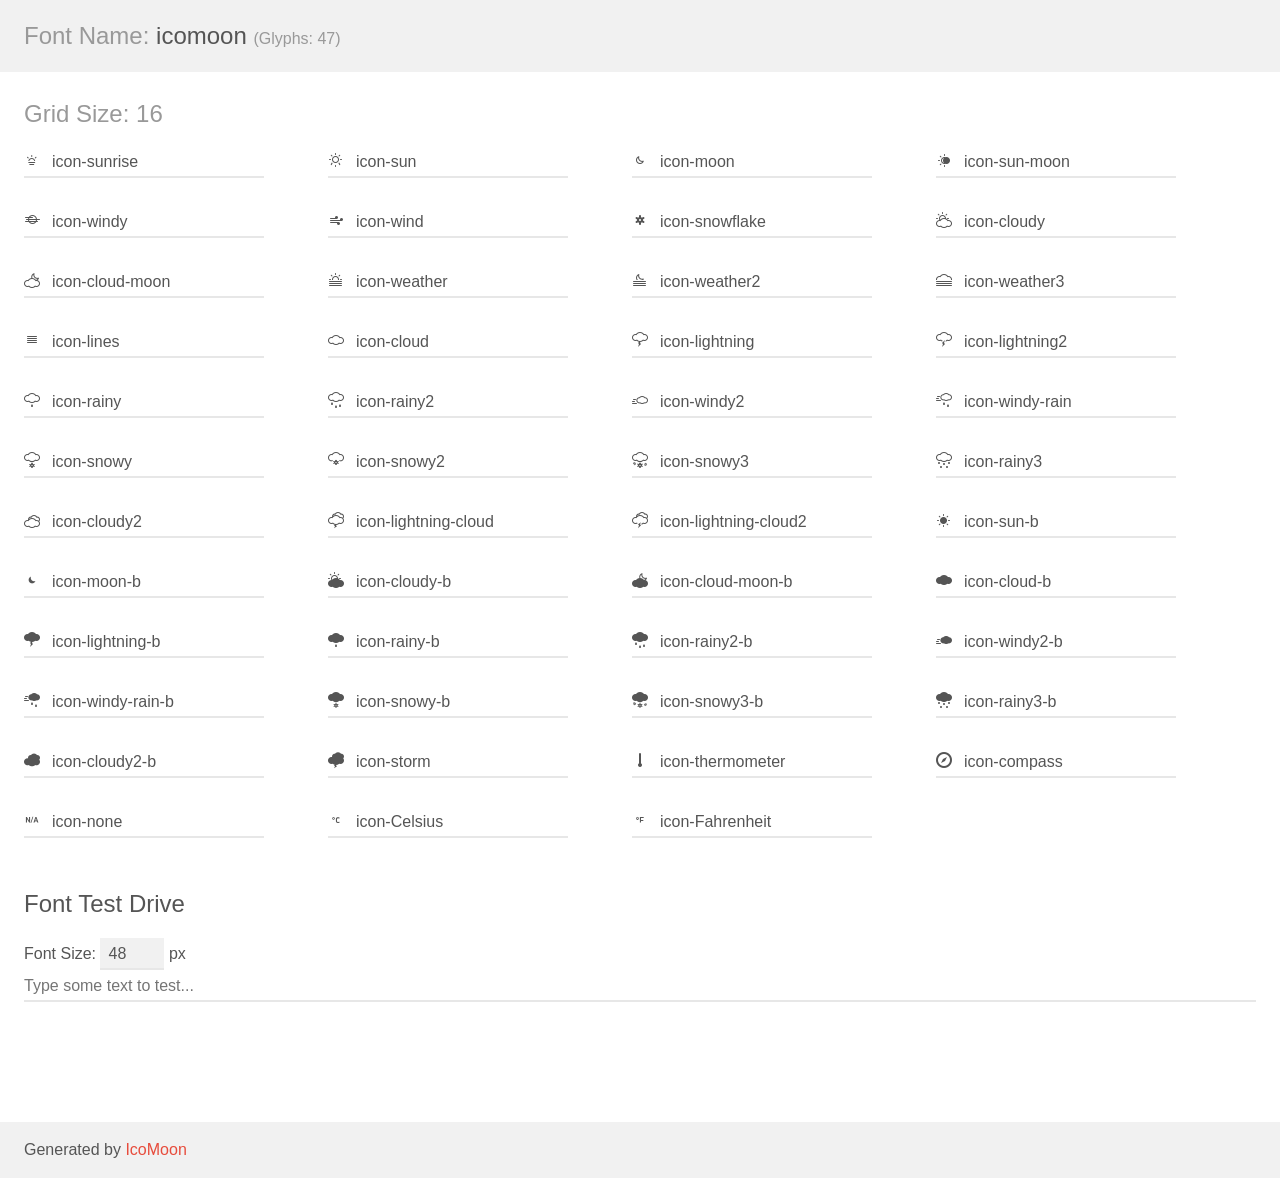
<file: WebContent/fonts/fontmeteo/demo.html>
<!doctype html>
<html>
<head>
	<meta charset="utf-8">
	<title>IcoMoon Demo</title>
	<meta name="description" content="An Icon Font Generated By IcoMoon.io">
	<meta name="viewport" content="width=device-width">
	<link rel="stylesheet" href="demo-files/demo.css">
	<link rel="stylesheet" href="css/font-meteo.css"></head>
<body>
	<div class="bgc1 clearfix">
		<h1 class="mhmm mvm"><span class="fgc1">Font Name:</span> icomoon <small class="fgc1">(Glyphs:&nbsp;47)</small></h1>
	</div>
	<div class="clearfix mhl ptl">
		<h1 class="mvm mtn fgc1">Grid Size: 16</h1>
		<div class="glyph fs1">
			<div class="clearfix bshadow0 pbs">
				<span class="icon-sunrise">
				
				</span>
				<span class="mls"> icon-sunrise</span>
			</div>
			<fieldset class="fs0 size1of1 clearfix hidden-true">
				<input type="text" readonly value="e601" class="unit size1of2" />
				<input type="text" maxlength="1" readonly value="&#xe601;" class="unitRight size1of2 talign-right" />
			</fieldset>
			<div class="fs0 bshadow0 clearfix hidden-true">
				<span class="unit pvs fgc1">liga: </span>
				<input type="text" readonly value="" class="liga unitRight" />
			</div>
		</div>
		<div class="glyph fs1">
			<div class="clearfix bshadow0 pbs">
				<span class="icon-sun">
				
				</span>
				<span class="mls"> icon-sun</span>
			</div>
			<fieldset class="fs0 size1of1 clearfix hidden-true">
				<input type="text" readonly value="e602" class="unit size1of2" />
				<input type="text" maxlength="1" readonly value="&#xe602;" class="unitRight size1of2 talign-right" />
			</fieldset>
			<div class="fs0 bshadow0 clearfix hidden-true">
				<span class="unit pvs fgc1">liga: </span>
				<input type="text" readonly value="" class="liga unitRight" />
			</div>
		</div>
		<div class="glyph fs1">
			<div class="clearfix bshadow0 pbs">
				<span class="icon-moon">
				
				</span>
				<span class="mls"> icon-moon</span>
			</div>
			<fieldset class="fs0 size1of1 clearfix hidden-true">
				<input type="text" readonly value="e603" class="unit size1of2" />
				<input type="text" maxlength="1" readonly value="&#xe603;" class="unitRight size1of2 talign-right" />
			</fieldset>
			<div class="fs0 bshadow0 clearfix hidden-true">
				<span class="unit pvs fgc1">liga: </span>
				<input type="text" readonly value="" class="liga unitRight" />
			</div>
		</div>
		<div class="glyph fs1">
			<div class="clearfix bshadow0 pbs">
				<span class="icon-sun-moon">
				
				</span>
				<span class="mls"> icon-sun-moon</span>
			</div>
			<fieldset class="fs0 size1of1 clearfix hidden-true">
				<input type="text" readonly value="e600" class="unit size1of2" />
				<input type="text" maxlength="1" readonly value="&#xe600;" class="unitRight size1of2 talign-right" />
			</fieldset>
			<div class="fs0 bshadow0 clearfix hidden-true">
				<span class="unit pvs fgc1">liga: </span>
				<input type="text" readonly value="" class="liga unitRight" />
			</div>
		</div>
		<div class="glyph fs1">
			<div class="clearfix bshadow0 pbs">
				<span class="icon-windy">
				
				</span>
				<span class="mls"> icon-windy</span>
			</div>
			<fieldset class="fs0 size1of1 clearfix hidden-true">
				<input type="text" readonly value="e604" class="unit size1of2" />
				<input type="text" maxlength="1" readonly value="&#xe604;" class="unitRight size1of2 talign-right" />
			</fieldset>
			<div class="fs0 bshadow0 clearfix hidden-true">
				<span class="unit pvs fgc1">liga: </span>
				<input type="text" readonly value="" class="liga unitRight" />
			</div>
		</div>
		<div class="glyph fs1">
			<div class="clearfix bshadow0 pbs">
				<span class="icon-wind">
				
				</span>
				<span class="mls"> icon-wind</span>
			</div>
			<fieldset class="fs0 size1of1 clearfix hidden-true">
				<input type="text" readonly value="e605" class="unit size1of2" />
				<input type="text" maxlength="1" readonly value="&#xe605;" class="unitRight size1of2 talign-right" />
			</fieldset>
			<div class="fs0 bshadow0 clearfix hidden-true">
				<span class="unit pvs fgc1">liga: </span>
				<input type="text" readonly value="" class="liga unitRight" />
			</div>
		</div>
		<div class="glyph fs1">
			<div class="clearfix bshadow0 pbs">
				<span class="icon-snowflake">
				
				</span>
				<span class="mls"> icon-snowflake</span>
			</div>
			<fieldset class="fs0 size1of1 clearfix hidden-true">
				<input type="text" readonly value="e606" class="unit size1of2" />
				<input type="text" maxlength="1" readonly value="&#xe606;" class="unitRight size1of2 talign-right" />
			</fieldset>
			<div class="fs0 bshadow0 clearfix hidden-true">
				<span class="unit pvs fgc1">liga: </span>
				<input type="text" readonly value="" class="liga unitRight" />
			</div>
		</div>
		<div class="glyph fs1">
			<div class="clearfix bshadow0 pbs">
				<span class="icon-cloudy">
				
				</span>
				<span class="mls"> icon-cloudy</span>
			</div>
			<fieldset class="fs0 size1of1 clearfix hidden-true">
				<input type="text" readonly value="e607" class="unit size1of2" />
				<input type="text" maxlength="1" readonly value="&#xe607;" class="unitRight size1of2 talign-right" />
			</fieldset>
			<div class="fs0 bshadow0 clearfix hidden-true">
				<span class="unit pvs fgc1">liga: </span>
				<input type="text" readonly value="" class="liga unitRight" />
			</div>
		</div>
		<div class="glyph fs1">
			<div class="clearfix bshadow0 pbs">
				<span class="icon-cloud-moon">
				
				</span>
				<span class="mls"> icon-cloud-moon</span>
			</div>
			<fieldset class="fs0 size1of1 clearfix hidden-true">
				<input type="text" readonly value="e608" class="unit size1of2" />
				<input type="text" maxlength="1" readonly value="&#xe608;" class="unitRight size1of2 talign-right" />
			</fieldset>
			<div class="fs0 bshadow0 clearfix hidden-true">
				<span class="unit pvs fgc1">liga: </span>
				<input type="text" readonly value="" class="liga unitRight" />
			</div>
		</div>
		<div class="glyph fs1">
			<div class="clearfix bshadow0 pbs">
				<span class="icon-weather">
				
				</span>
				<span class="mls"> icon-weather</span>
			</div>
			<fieldset class="fs0 size1of1 clearfix hidden-true">
				<input type="text" readonly value="e609" class="unit size1of2" />
				<input type="text" maxlength="1" readonly value="&#xe609;" class="unitRight size1of2 talign-right" />
			</fieldset>
			<div class="fs0 bshadow0 clearfix hidden-true">
				<span class="unit pvs fgc1">liga: </span>
				<input type="text" readonly value="" class="liga unitRight" />
			</div>
		</div>
		<div class="glyph fs1">
			<div class="clearfix bshadow0 pbs">
				<span class="icon-weather2">
				
				</span>
				<span class="mls"> icon-weather2</span>
			</div>
			<fieldset class="fs0 size1of1 clearfix hidden-true">
				<input type="text" readonly value="e60a" class="unit size1of2" />
				<input type="text" maxlength="1" readonly value="&#xe60a;" class="unitRight size1of2 talign-right" />
			</fieldset>
			<div class="fs0 bshadow0 clearfix hidden-true">
				<span class="unit pvs fgc1">liga: </span>
				<input type="text" readonly value="" class="liga unitRight" />
			</div>
		</div>
		<div class="glyph fs1">
			<div class="clearfix bshadow0 pbs">
				<span class="icon-weather3">
				
				</span>
				<span class="mls"> icon-weather3</span>
			</div>
			<fieldset class="fs0 size1of1 clearfix hidden-true">
				<input type="text" readonly value="e60b" class="unit size1of2" />
				<input type="text" maxlength="1" readonly value="&#xe60b;" class="unitRight size1of2 talign-right" />
			</fieldset>
			<div class="fs0 bshadow0 clearfix hidden-true">
				<span class="unit pvs fgc1">liga: </span>
				<input type="text" readonly value="" class="liga unitRight" />
			</div>
		</div>
		<div class="glyph fs1">
			<div class="clearfix bshadow0 pbs">
				<span class="icon-lines">
				
				</span>
				<span class="mls"> icon-lines</span>
			</div>
			<fieldset class="fs0 size1of1 clearfix hidden-true">
				<input type="text" readonly value="e60c" class="unit size1of2" />
				<input type="text" maxlength="1" readonly value="&#xe60c;" class="unitRight size1of2 talign-right" />
			</fieldset>
			<div class="fs0 bshadow0 clearfix hidden-true">
				<span class="unit pvs fgc1">liga: </span>
				<input type="text" readonly value="" class="liga unitRight" />
			</div>
		</div>
		<div class="glyph fs1">
			<div class="clearfix bshadow0 pbs">
				<span class="icon-cloud">
				
				</span>
				<span class="mls"> icon-cloud</span>
			</div>
			<fieldset class="fs0 size1of1 clearfix hidden-true">
				<input type="text" readonly value="e60d" class="unit size1of2" />
				<input type="text" maxlength="1" readonly value="&#xe60d;" class="unitRight size1of2 talign-right" />
			</fieldset>
			<div class="fs0 bshadow0 clearfix hidden-true">
				<span class="unit pvs fgc1">liga: </span>
				<input type="text" readonly value="" class="liga unitRight" />
			</div>
		</div>
		<div class="glyph fs1">
			<div class="clearfix bshadow0 pbs">
				<span class="icon-lightning">
				
				</span>
				<span class="mls"> icon-lightning</span>
			</div>
			<fieldset class="fs0 size1of1 clearfix hidden-true">
				<input type="text" readonly value="e60e" class="unit size1of2" />
				<input type="text" maxlength="1" readonly value="&#xe60e;" class="unitRight size1of2 talign-right" />
			</fieldset>
			<div class="fs0 bshadow0 clearfix hidden-true">
				<span class="unit pvs fgc1">liga: </span>
				<input type="text" readonly value="" class="liga unitRight" />
			</div>
		</div>
		<div class="glyph fs1">
			<div class="clearfix bshadow0 pbs">
				<span class="icon-lightning2">
				
				</span>
				<span class="mls"> icon-lightning2</span>
			</div>
			<fieldset class="fs0 size1of1 clearfix hidden-true">
				<input type="text" readonly value="e60f" class="unit size1of2" />
				<input type="text" maxlength="1" readonly value="&#xe60f;" class="unitRight size1of2 talign-right" />
			</fieldset>
			<div class="fs0 bshadow0 clearfix hidden-true">
				<span class="unit pvs fgc1">liga: </span>
				<input type="text" readonly value="" class="liga unitRight" />
			</div>
		</div>
		<div class="glyph fs1">
			<div class="clearfix bshadow0 pbs">
				<span class="icon-rainy">
				
				</span>
				<span class="mls"> icon-rainy</span>
			</div>
			<fieldset class="fs0 size1of1 clearfix hidden-true">
				<input type="text" readonly value="e610" class="unit size1of2" />
				<input type="text" maxlength="1" readonly value="&#xe610;" class="unitRight size1of2 talign-right" />
			</fieldset>
			<div class="fs0 bshadow0 clearfix hidden-true">
				<span class="unit pvs fgc1">liga: </span>
				<input type="text" readonly value="" class="liga unitRight" />
			</div>
		</div>
		<div class="glyph fs1">
			<div class="clearfix bshadow0 pbs">
				<span class="icon-rainy2">
				
				</span>
				<span class="mls"> icon-rainy2</span>
			</div>
			<fieldset class="fs0 size1of1 clearfix hidden-true">
				<input type="text" readonly value="e611" class="unit size1of2" />
				<input type="text" maxlength="1" readonly value="&#xe611;" class="unitRight size1of2 talign-right" />
			</fieldset>
			<div class="fs0 bshadow0 clearfix hidden-true">
				<span class="unit pvs fgc1">liga: </span>
				<input type="text" readonly value="" class="liga unitRight" />
			</div>
		</div>
		<div class="glyph fs1">
			<div class="clearfix bshadow0 pbs">
				<span class="icon-windy2">
				
				</span>
				<span class="mls"> icon-windy2</span>
			</div>
			<fieldset class="fs0 size1of1 clearfix hidden-true">
				<input type="text" readonly value="e612" class="unit size1of2" />
				<input type="text" maxlength="1" readonly value="&#xe612;" class="unitRight size1of2 talign-right" />
			</fieldset>
			<div class="fs0 bshadow0 clearfix hidden-true">
				<span class="unit pvs fgc1">liga: </span>
				<input type="text" readonly value="" class="liga unitRight" />
			</div>
		</div>
		<div class="glyph fs1">
			<div class="clearfix bshadow0 pbs">
				<span class="icon-windy-rain">
				
				</span>
				<span class="mls"> icon-windy-rain</span>
			</div>
			<fieldset class="fs0 size1of1 clearfix hidden-true">
				<input type="text" readonly value="e613" class="unit size1of2" />
				<input type="text" maxlength="1" readonly value="&#xe613;" class="unitRight size1of2 talign-right" />
			</fieldset>
			<div class="fs0 bshadow0 clearfix hidden-true">
				<span class="unit pvs fgc1">liga: </span>
				<input type="text" readonly value="" class="liga unitRight" />
			</div>
		</div>
		<div class="glyph fs1">
			<div class="clearfix bshadow0 pbs">
				<span class="icon-snowy">
				
				</span>
				<span class="mls"> icon-snowy</span>
			</div>
			<fieldset class="fs0 size1of1 clearfix hidden-true">
				<input type="text" readonly value="e614" class="unit size1of2" />
				<input type="text" maxlength="1" readonly value="&#xe614;" class="unitRight size1of2 talign-right" />
			</fieldset>
			<div class="fs0 bshadow0 clearfix hidden-true">
				<span class="unit pvs fgc1">liga: </span>
				<input type="text" readonly value="" class="liga unitRight" />
			</div>
		</div>
		<div class="glyph fs1">
			<div class="clearfix bshadow0 pbs">
				<span class="icon-snowy2">
				
				</span>
				<span class="mls"> icon-snowy2</span>
			</div>
			<fieldset class="fs0 size1of1 clearfix hidden-true">
				<input type="text" readonly value="e615" class="unit size1of2" />
				<input type="text" maxlength="1" readonly value="&#xe615;" class="unitRight size1of2 talign-right" />
			</fieldset>
			<div class="fs0 bshadow0 clearfix hidden-true">
				<span class="unit pvs fgc1">liga: </span>
				<input type="text" readonly value="" class="liga unitRight" />
			</div>
		</div>
		<div class="glyph fs1">
			<div class="clearfix bshadow0 pbs">
				<span class="icon-snowy3">
				
				</span>
				<span class="mls"> icon-snowy3</span>
			</div>
			<fieldset class="fs0 size1of1 clearfix hidden-true">
				<input type="text" readonly value="e616" class="unit size1of2" />
				<input type="text" maxlength="1" readonly value="&#xe616;" class="unitRight size1of2 talign-right" />
			</fieldset>
			<div class="fs0 bshadow0 clearfix hidden-true">
				<span class="unit pvs fgc1">liga: </span>
				<input type="text" readonly value="" class="liga unitRight" />
			</div>
		</div>
		<div class="glyph fs1">
			<div class="clearfix bshadow0 pbs">
				<span class="icon-rainy3">
				
				</span>
				<span class="mls"> icon-rainy3</span>
			</div>
			<fieldset class="fs0 size1of1 clearfix hidden-true">
				<input type="text" readonly value="e617" class="unit size1of2" />
				<input type="text" maxlength="1" readonly value="&#xe617;" class="unitRight size1of2 talign-right" />
			</fieldset>
			<div class="fs0 bshadow0 clearfix hidden-true">
				<span class="unit pvs fgc1">liga: </span>
				<input type="text" readonly value="" class="liga unitRight" />
			</div>
		</div>
		<div class="glyph fs1">
			<div class="clearfix bshadow0 pbs">
				<span class="icon-cloudy2">
				
				</span>
				<span class="mls"> icon-cloudy2</span>
			</div>
			<fieldset class="fs0 size1of1 clearfix hidden-true">
				<input type="text" readonly value="e618" class="unit size1of2" />
				<input type="text" maxlength="1" readonly value="&#xe618;" class="unitRight size1of2 talign-right" />
			</fieldset>
			<div class="fs0 bshadow0 clearfix hidden-true">
				<span class="unit pvs fgc1">liga: </span>
				<input type="text" readonly value="" class="liga unitRight" />
			</div>
		</div>
		<div class="glyph fs1">
			<div class="clearfix bshadow0 pbs">
				<span class="icon-lightning-cloud">
				
				</span>
				<span class="mls"> icon-lightning-cloud</span>
			</div>
			<fieldset class="fs0 size1of1 clearfix hidden-true">
				<input type="text" readonly value="e619" class="unit size1of2" />
				<input type="text" maxlength="1" readonly value="&#xe619;" class="unitRight size1of2 talign-right" />
			</fieldset>
			<div class="fs0 bshadow0 clearfix hidden-true">
				<span class="unit pvs fgc1">liga: </span>
				<input type="text" readonly value="" class="liga unitRight" />
			</div>
		</div>
		<div class="glyph fs1">
			<div class="clearfix bshadow0 pbs">
				<span class="icon-lightning-cloud2">
				
				</span>
				<span class="mls"> icon-lightning-cloud2</span>
			</div>
			<fieldset class="fs0 size1of1 clearfix hidden-true">
				<input type="text" readonly value="e61a" class="unit size1of2" />
				<input type="text" maxlength="1" readonly value="&#xe61a;" class="unitRight size1of2 talign-right" />
			</fieldset>
			<div class="fs0 bshadow0 clearfix hidden-true">
				<span class="unit pvs fgc1">liga: </span>
				<input type="text" readonly value="" class="liga unitRight" />
			</div>
		</div>
		<div class="glyph fs1">
			<div class="clearfix bshadow0 pbs">
				<span class="icon-sun-b">
				
				</span>
				<span class="mls"> icon-sun-b</span>
			</div>
			<fieldset class="fs0 size1of1 clearfix hidden-true">
				<input type="text" readonly value="e61b" class="unit size1of2" />
				<input type="text" maxlength="1" readonly value="&#xe61b;" class="unitRight size1of2 talign-right" />
			</fieldset>
			<div class="fs0 bshadow0 clearfix hidden-true">
				<span class="unit pvs fgc1">liga: </span>
				<input type="text" readonly value="" class="liga unitRight" />
			</div>
		</div>
		<div class="glyph fs1">
			<div class="clearfix bshadow0 pbs">
				<span class="icon-moon-b">
				
				</span>
				<span class="mls"> icon-moon-b</span>
			</div>
			<fieldset class="fs0 size1of1 clearfix hidden-true">
				<input type="text" readonly value="e61c" class="unit size1of2" />
				<input type="text" maxlength="1" readonly value="&#xe61c;" class="unitRight size1of2 talign-right" />
			</fieldset>
			<div class="fs0 bshadow0 clearfix hidden-true">
				<span class="unit pvs fgc1">liga: </span>
				<input type="text" readonly value="" class="liga unitRight" />
			</div>
		</div>
		<div class="glyph fs1">
			<div class="clearfix bshadow0 pbs">
				<span class="icon-cloudy-b">
				
				</span>
				<span class="mls"> icon-cloudy-b</span>
			</div>
			<fieldset class="fs0 size1of1 clearfix hidden-true">
				<input type="text" readonly value="e61d" class="unit size1of2" />
				<input type="text" maxlength="1" readonly value="&#xe61d;" class="unitRight size1of2 talign-right" />
			</fieldset>
			<div class="fs0 bshadow0 clearfix hidden-true">
				<span class="unit pvs fgc1">liga: </span>
				<input type="text" readonly value="" class="liga unitRight" />
			</div>
		</div>
		<div class="glyph fs1">
			<div class="clearfix bshadow0 pbs">
				<span class="icon-cloud-moon-b">
				
				</span>
				<span class="mls"> icon-cloud-moon-b</span>
			</div>
			<fieldset class="fs0 size1of1 clearfix hidden-true">
				<input type="text" readonly value="e61e" class="unit size1of2" />
				<input type="text" maxlength="1" readonly value="&#xe61e;" class="unitRight size1of2 talign-right" />
			</fieldset>
			<div class="fs0 bshadow0 clearfix hidden-true">
				<span class="unit pvs fgc1">liga: </span>
				<input type="text" readonly value="" class="liga unitRight" />
			</div>
		</div>
		<div class="glyph fs1">
			<div class="clearfix bshadow0 pbs">
				<span class="icon-cloud-b">
				
				</span>
				<span class="mls"> icon-cloud-b</span>
			</div>
			<fieldset class="fs0 size1of1 clearfix hidden-true">
				<input type="text" readonly value="e61f" class="unit size1of2" />
				<input type="text" maxlength="1" readonly value="&#xe61f;" class="unitRight size1of2 talign-right" />
			</fieldset>
			<div class="fs0 bshadow0 clearfix hidden-true">
				<span class="unit pvs fgc1">liga: </span>
				<input type="text" readonly value="" class="liga unitRight" />
			</div>
		</div>
		<div class="glyph fs1">
			<div class="clearfix bshadow0 pbs">
				<span class="icon-lightning-b">
				
				</span>
				<span class="mls"> icon-lightning-b</span>
			</div>
			<fieldset class="fs0 size1of1 clearfix hidden-true">
				<input type="text" readonly value="e620" class="unit size1of2" />
				<input type="text" maxlength="1" readonly value="&#xe620;" class="unitRight size1of2 talign-right" />
			</fieldset>
			<div class="fs0 bshadow0 clearfix hidden-true">
				<span class="unit pvs fgc1">liga: </span>
				<input type="text" readonly value="" class="liga unitRight" />
			</div>
		</div>
		<div class="glyph fs1">
			<div class="clearfix bshadow0 pbs">
				<span class="icon-rainy-b">
				
				</span>
				<span class="mls"> icon-rainy-b</span>
			</div>
			<fieldset class="fs0 size1of1 clearfix hidden-true">
				<input type="text" readonly value="e621" class="unit size1of2" />
				<input type="text" maxlength="1" readonly value="&#xe621;" class="unitRight size1of2 talign-right" />
			</fieldset>
			<div class="fs0 bshadow0 clearfix hidden-true">
				<span class="unit pvs fgc1">liga: </span>
				<input type="text" readonly value="" class="liga unitRight" />
			</div>
		</div>
		<div class="glyph fs1">
			<div class="clearfix bshadow0 pbs">
				<span class="icon-rainy2-b">
				
				</span>
				<span class="mls"> icon-rainy2-b</span>
			</div>
			<fieldset class="fs0 size1of1 clearfix hidden-true">
				<input type="text" readonly value="e622" class="unit size1of2" />
				<input type="text" maxlength="1" readonly value="&#xe622;" class="unitRight size1of2 talign-right" />
			</fieldset>
			<div class="fs0 bshadow0 clearfix hidden-true">
				<span class="unit pvs fgc1">liga: </span>
				<input type="text" readonly value="" class="liga unitRight" />
			</div>
		</div>
		<div class="glyph fs1">
			<div class="clearfix bshadow0 pbs">
				<span class="icon-windy2-b">
				
				</span>
				<span class="mls"> icon-windy2-b</span>
			</div>
			<fieldset class="fs0 size1of1 clearfix hidden-true">
				<input type="text" readonly value="e623" class="unit size1of2" />
				<input type="text" maxlength="1" readonly value="&#xe623;" class="unitRight size1of2 talign-right" />
			</fieldset>
			<div class="fs0 bshadow0 clearfix hidden-true">
				<span class="unit pvs fgc1">liga: </span>
				<input type="text" readonly value="" class="liga unitRight" />
			</div>
		</div>
		<div class="glyph fs1">
			<div class="clearfix bshadow0 pbs">
				<span class="icon-windy-rain-b">
				
				</span>
				<span class="mls"> icon-windy-rain-b</span>
			</div>
			<fieldset class="fs0 size1of1 clearfix hidden-true">
				<input type="text" readonly value="e624" class="unit size1of2" />
				<input type="text" maxlength="1" readonly value="&#xe624;" class="unitRight size1of2 talign-right" />
			</fieldset>
			<div class="fs0 bshadow0 clearfix hidden-true">
				<span class="unit pvs fgc1">liga: </span>
				<input type="text" readonly value="" class="liga unitRight" />
			</div>
		</div>
		<div class="glyph fs1">
			<div class="clearfix bshadow0 pbs">
				<span class="icon-snowy-b">
				
				</span>
				<span class="mls"> icon-snowy-b</span>
			</div>
			<fieldset class="fs0 size1of1 clearfix hidden-true">
				<input type="text" readonly value="e625" class="unit size1of2" />
				<input type="text" maxlength="1" readonly value="&#xe625;" class="unitRight size1of2 talign-right" />
			</fieldset>
			<div class="fs0 bshadow0 clearfix hidden-true">
				<span class="unit pvs fgc1">liga: </span>
				<input type="text" readonly value="" class="liga unitRight" />
			</div>
		</div>
		<div class="glyph fs1">
			<div class="clearfix bshadow0 pbs">
				<span class="icon-snowy3-b">
				
				</span>
				<span class="mls"> icon-snowy3-b</span>
			</div>
			<fieldset class="fs0 size1of1 clearfix hidden-true">
				<input type="text" readonly value="e626" class="unit size1of2" />
				<input type="text" maxlength="1" readonly value="&#xe626;" class="unitRight size1of2 talign-right" />
			</fieldset>
			<div class="fs0 bshadow0 clearfix hidden-true">
				<span class="unit pvs fgc1">liga: </span>
				<input type="text" readonly value="" class="liga unitRight" />
			</div>
		</div>
		<div class="glyph fs1">
			<div class="clearfix bshadow0 pbs">
				<span class="icon-rainy3-b">
				
				</span>
				<span class="mls"> icon-rainy3-b</span>
			</div>
			<fieldset class="fs0 size1of1 clearfix hidden-true">
				<input type="text" readonly value="e627" class="unit size1of2" />
				<input type="text" maxlength="1" readonly value="&#xe627;" class="unitRight size1of2 talign-right" />
			</fieldset>
			<div class="fs0 bshadow0 clearfix hidden-true">
				<span class="unit pvs fgc1">liga: </span>
				<input type="text" readonly value="" class="liga unitRight" />
			</div>
		</div>
		<div class="glyph fs1">
			<div class="clearfix bshadow0 pbs">
				<span class="icon-cloudy2-b">
				
				</span>
				<span class="mls"> icon-cloudy2-b</span>
			</div>
			<fieldset class="fs0 size1of1 clearfix hidden-true">
				<input type="text" readonly value="e628" class="unit size1of2" />
				<input type="text" maxlength="1" readonly value="&#xe628;" class="unitRight size1of2 talign-right" />
			</fieldset>
			<div class="fs0 bshadow0 clearfix hidden-true">
				<span class="unit pvs fgc1">liga: </span>
				<input type="text" readonly value="" class="liga unitRight" />
			</div>
		</div>
		<div class="glyph fs1">
			<div class="clearfix bshadow0 pbs">
				<span class="icon-storm">
				
				</span>
				<span class="mls"> icon-storm</span>
			</div>
			<fieldset class="fs0 size1of1 clearfix hidden-true">
				<input type="text" readonly value="e629" class="unit size1of2" />
				<input type="text" maxlength="1" readonly value="&#xe629;" class="unitRight size1of2 talign-right" />
			</fieldset>
			<div class="fs0 bshadow0 clearfix hidden-true">
				<span class="unit pvs fgc1">liga: </span>
				<input type="text" readonly value="" class="liga unitRight" />
			</div>
		</div>
		<div class="glyph fs1">
			<div class="clearfix bshadow0 pbs">
				<span class="icon-thermometer">
				
				</span>
				<span class="mls"> icon-thermometer</span>
			</div>
			<fieldset class="fs0 size1of1 clearfix hidden-true">
				<input type="text" readonly value="e62a" class="unit size1of2" />
				<input type="text" maxlength="1" readonly value="&#xe62a;" class="unitRight size1of2 talign-right" />
			</fieldset>
			<div class="fs0 bshadow0 clearfix hidden-true">
				<span class="unit pvs fgc1">liga: </span>
				<input type="text" readonly value="" class="liga unitRight" />
			</div>
		</div>
		<div class="glyph fs1">
			<div class="clearfix bshadow0 pbs">
				<span class="icon-compass">
				
				</span>
				<span class="mls"> icon-compass</span>
			</div>
			<fieldset class="fs0 size1of1 clearfix hidden-true">
				<input type="text" readonly value="e62b" class="unit size1of2" />
				<input type="text" maxlength="1" readonly value="&#xe62b;" class="unitRight size1of2 talign-right" />
			</fieldset>
			<div class="fs0 bshadow0 clearfix hidden-true">
				<span class="unit pvs fgc1">liga: </span>
				<input type="text" readonly value="" class="liga unitRight" />
			</div>
		</div>
		<div class="glyph fs1">
			<div class="clearfix bshadow0 pbs">
				<span class="icon-none">
				
				</span>
				<span class="mls"> icon-none</span>
			</div>
			<fieldset class="fs0 size1of1 clearfix hidden-true">
				<input type="text" readonly value="e62c" class="unit size1of2" />
				<input type="text" maxlength="1" readonly value="&#xe62c;" class="unitRight size1of2 talign-right" />
			</fieldset>
			<div class="fs0 bshadow0 clearfix hidden-true">
				<span class="unit pvs fgc1">liga: </span>
				<input type="text" readonly value="" class="liga unitRight" />
			</div>
		</div>
		<div class="glyph fs1">
			<div class="clearfix bshadow0 pbs">
				<span class="icon-Celsius">
				
				</span>
				<span class="mls"> icon-Celsius</span>
			</div>
			<fieldset class="fs0 size1of1 clearfix hidden-true">
				<input type="text" readonly value="e62d" class="unit size1of2" />
				<input type="text" maxlength="1" readonly value="&#xe62d;" class="unitRight size1of2 talign-right" />
			</fieldset>
			<div class="fs0 bshadow0 clearfix hidden-true">
				<span class="unit pvs fgc1">liga: </span>
				<input type="text" readonly value="" class="liga unitRight" />
			</div>
		</div>
		<div class="glyph fs1">
			<div class="clearfix bshadow0 pbs">
				<span class="icon-Fahrenheit">
				
				</span>
				<span class="mls"> icon-Fahrenheit</span>
			</div>
			<fieldset class="fs0 size1of1 clearfix hidden-true">
				<input type="text" readonly value="e62e" class="unit size1of2" />
				<input type="text" maxlength="1" readonly value="&#xe62e;" class="unitRight size1of2 talign-right" />
			</fieldset>
			<div class="fs0 bshadow0 clearfix hidden-true">
				<span class="unit pvs fgc1">liga: </span>
				<input type="text" readonly value="" class="liga unitRight" />
			</div>
		</div>
	</div>

	<!--[if gt IE 8]><!-->
	<div class="mhl clearfix mbl">
		<h1>Font Test Drive</h1>
		<label>
			Font Size: <input id="fontSize" type="number" class="textbox0 mbm"
			min="8" value="48" />
			px
		</label>
		<input id="testText" type="text" class="phl size1of1 mvl"
		placeholder="Type some text to test..." value=""/>
		</label>
		<div id="testDrive" class="icon-">&nbsp;
		</div>
	</div>
	<!--<![endif]-->
	<div class="bgc1 clearfix">
		<p class="mhl">Generated by <a href="https://icomoon.io/app">IcoMoon</a></p>
	</div>

	<script src="demo-files/demo.js"></script>
</body>
</html>
</file>
<file: WebContent/js/responsive-nav/responsive-nav.css>
/*! responsive-nav.js 1.0.39 by @viljamis */

.nav-collapse ul {
  margin: 0;
  padding: 0;
  width: 100%;
  display: block;
  list-style: none;
}

.nav-collapse li {
  width: 100%;
  display: block;
}

.js .nav-collapse {
  clip: rect(0 0 0 0);
  max-height: 0;
  position: absolute;
  display: block;
  overflow: hidden;
  zoom: 1;
}

.nav-collapse.opened {
  max-height: 9999px;
}

.nav-toggle {
  -webkit-tap-highlight-color: rgba(0,0,0,0);
  -webkit-touch-callout: none;
  -webkit-user-select: none;
  -moz-user-select: none;
  -ms-user-select: none;
  -o-user-select: none;
  user-select: none;
}

@media screen and (min-width: 40em) {
  .js .nav-collapse {
    position: relative;
  }
  .js .nav-collapse.closed {
    max-height: none;
  }
  .nav-toggle {
    display: none;
  }
}
</file>
<file: WebContent/js/responsive-nav/demos/advanced-left-navigation/styles.css>
@font-face {
  font-family: "responsivenav";
  src:url("../icons/responsivenav.eot");
  src:url("../icons/responsivenav.eot?#iefix") format("embedded-opentype"),
    url("../icons/responsivenav.ttf") format("truetype"),
    url("../icons/responsivenav.woff") format("woff"),
    url("../icons/responsivenav.svg#responsivenav") format("svg");
  font-weight: normal;
  font-style: normal;
}

body,div,
h1,h2,p,
ol,ul,li {
  margin: 0;
  padding: 0;
  border: 0;
}

@-webkit-viewport { width: device-width; }
@-moz-viewport { width: device-width; }
@-ms-viewport { width: device-width; }
@-o-viewport { width: device-width; }
@viewport { width: device-width; }

html, body {
  min-height: 100%;
}

body {
  min-width: 290px;
  -webkit-font-smoothing: antialiased;
  -webkit-text-size-adjust: 100%;
  -ms-text-size-adjust: 100%;
  text-size-adjust: 100%;
  background: #444 url("debut_dark.png") repeat;
  color: #666;
  font: normal 100%/1.5 "Helvetica Neue", Helvetica, Arial, sans-serif;
}

h1 {
  font-size: 3em;
  line-height: 1;
  color: #222;
  margin-bottom: .5em;
  float: left;
  width: 100%;
}

h2 {
  float: left;
  width: 100%;
  font-size: 1.5em;
  color: #222;
  margin: 1em 0 .5em;
}

p {
  float: left;
  width: 100%;
  margin-bottom: 1em;
}

p.intro {
  font-size: 1.25em;
  color: #555;
  font-weight: bold;
}

a {
  color: #f4f4f4;
  text-decoration: none;
}

a:active,
a:hover {
  outline: 0;
}

.main {
  -webkit-box-sizing: border-box;
  -moz-box-sizing: border-box;
  box-sizing: border-box;
  -webkit-overflow-scrolling: touch;
  padding: 3em 4em;
  position: fixed;
  overflow: hidden;
  overflow-y: scroll;
  border-top-left-radius: 5px;
  box-shadow: 0 0 15px rgba(0,0,0, .6);
  top: .8em;
  right: 0;
  bottom: 0;
  width: 76%;
  background: #fff;
}

.main::-webkit-scrollbar {
  -webkit-appearance: none;
  background-color: rgba(0,0,0, .15);
  width: 8px;
  height: 8px;
}

.main::-webkit-scrollbar-thumb {
  border-radius: 0;
  background-color: rgba(0,0,0, .4);
}

.nav-collapse {
  position: absolute;
  width: 24%;
  top: 2em;
  left: 0;
}

.nav-collapse ul {
  display: block;
  width: 100%;
  list-style: none;
}

.nav-collapse li {
  width: 100%;
  display: block;
}

.nav-collapse a {
  color: #aaa;
  font-weight: bold;
  -webkit-box-sizing: border-box;
  -moz-box-sizing: border-box;
  box-sizing: border-box;
  -webkit-transition: background .3s ease;
  -moz-transition: background .3s ease;
  transition: background .3s ease;
  text-shadow: 0 -1px rgba(0,0,0, .5);
  border-bottom: 1px solid rgba(0,0,0, .2);
  border-top: 1px solid rgba(255,255,255, .1);
  display: block;
  padding: .6em 2em;
  width: 100%;
}

.nav-collapse a:hover { background: rgba(255,255,255, .1) }
.nav-collapse .active a { color: #fff; background: rgba(0,0,0, .3) }
.nav-collapse li:first-child a { border-top: 0 }
.nav-collapse li:last-child a { border-bottom: 0 }
.nav-toggle { display: none }

@media screen and (max-width: 40em) {
  .js .nav-collapse {
    clip: rect(0 0 0 0);
    max-height: 0;
    position: absolute;
    display: block;
    overflow: hidden;
  }
  .nav-collapse {
    top: 0;
    width: 100%;
    position: relative;
  }
  .nav-collapse.opened { max-height: 9999px }
  .nav-collapse a:hover { background: transparent }
  .nav-collapse .active a:hover { color: #fff; background: rgba(0,0,0, .3) }
  .nav-toggle {
    -webkit-font-smoothing: antialiased;
    -moz-osx-font-smoothing: grayscale;
    -webkit-touch-callout: none;
    -webkit-user-select: none;
    -moz-user-select: none;
    -ms-user-select: none;
    user-select: none;
    text-decoration: none;
    text-indent: -999px;
    position: relative;
    overflow: hidden;
    width: 70px;
    height: 55px;
    float: right;
    display: block;
    margin: 0 -2em 1em 0;
  }
  .nav-toggle:before {
    color: #444; /* Edit this to change the icon color */
    font-family: "responsivenav";
    font-style: normal;
    font-weight: normal;
    font-variant: normal;
    font-size: 28px;
    text-transform: none;
    position: absolute;
    content: "\2261";
    text-indent: 0;
    text-align: center;
    line-height: 65px;
    speak: none;
    width: 100%;
    top: 0;
    left: 0;
  }
  .nav-toggle.active:before {
    font-size: 24px;
    content: "\78";
  }
  .main {
    -webkit-overflow-scrolling: auto;
    box-shadow: none;
    padding: 0 2em 2em;
    border-radius: 0;
    position: relative;
    width: 100%;
    overflow: hidden;
  }
  .main::-webkit-scrollbar { background-color: transparent }
}

@media screen and (-webkit-min-device-pixel-ratio: 1.3), screen and (min--moz-device-pixel-ratio: 1.3), screen and (-o-min-device-pixel-ratio: 2 / 1), screen and (min-device-pixel-ratio: 1.3), screen and (min-resolution: 192dpi), screen and (min-resolution: 2dppx) {
  body {
    background-image: url("debut_dark_@2X.png");
    -webkit-background-size: 200px 200px;
    -moz-background-size: 200px 200px;
    -o-background-size: 200px 200px;
    background-size: 200px 200px;
  }
}

@media screen and (min-width: 76em) {
  .nav-collapse { width: 18em }
  .main { width: auto; left: 18em }
}
</file>
<file: WebContent/js/responsive-nav/demos/advanced/styles.css>
@charset "UTF-8";

/* ------------------------------------------
  RESET
--------------------------------------------- */

body, div,
h1, h2, h3, h4, h5, h6,
p, blockquote, pre, dl, dt, dd, ol, ul, li, hr,
fieldset, form, label, legend, th, td,
article, aside, figure, footer, header, hgroup, menu, nav, section,
summary, hgroup {
  margin: 0;
  padding: 0;
  border: 0;
}

a:active,
a:hover {
  outline: 0;
}

@-webkit-viewport { width: device-width; }
@-moz-viewport { width: device-width; }
@-ms-viewport { width: device-width; }
@-o-viewport { width: device-width; }
@viewport { width: device-width; }


/* ------------------------------------------
  BASE DEMO STYLES
--------------------------------------------- */

body {
  -webkit-text-size-adjust: 100%;
  -ms-text-size-adjust: 100%;
  text-size-adjust: 100%;
  color: #37302a;
  background: #fff;
  min-height: 5000px;
  font: normal 100%/1.4 sans-serif;
}

section {
  border-bottom: 1px solid #999;
  float: left;
  width: 100%;
  height: 800px;
}


/* ------------------------------------------
  NAVIGATION STYLES
  (+ responsive-nav.css file is loaded in the <head>)
--------------------------------------------- */

.fixed {
  position: fixed;
  width: 100%;
  top: 0;
  left: 0;
}

.nav-collapse,
.nav-collapse * {
  -moz-box-sizing: border-box;
  -webkit-box-sizing: border-box;
  box-sizing: border-box;
}

.nav-collapse,
.nav-collapse ul {
  list-style: none;
  width: 100%;
  float: left;
}

.nav-collapse li {
  float: left;
  width: 100%;
}

@media screen and (min-width: 40em) {
  .nav-collapse li {
    width: 25%;
    *width: 24.9%; /* IE7 Hack */
    _width: 19%; /* IE6 Hack */
  }
}

.nav-collapse a {
  color: #fff;
  text-decoration: none;
  width: 100%;
  background: #f4421a;
  border-bottom: 1px solid white;
  padding: 0.7em 1em;
  float: left;
}

@media screen and (min-width: 40em) {
  .nav-collapse a {
    margin: 0;
    padding: 1em;
    float: left;
    text-align: center;
    border-bottom: 0;
    border-right: 1px solid white;
  }
}

.nav-collapse ul ul a {
  background: #ca3716;
  padding-left: 2em;
}

@media screen and (min-width: 40em) {
  .nav-collapse ul ul a {
    display: none;
  }
}


/* ------------------------------------------
  NAV TOGGLE STYLES
--------------------------------------------- */

@font-face {
  font-family: "responsivenav";
  src:url("../icons/responsivenav.eot");
  src:url("../icons/responsivenav.eot?#iefix") format("embedded-opentype"),
    url("../icons/responsivenav.ttf") format("truetype"),
    url("../icons/responsivenav.woff") format("woff"),
    url("../icons/responsivenav.svg#responsivenav") format("svg");
  font-weight: normal;
  font-style: normal;
}

.nav-toggle {
  position: fixed;
  -webkit-font-smoothing: antialiased;
  -moz-osx-font-smoothing: grayscale;
  -webkit-touch-callout: none;
  -webkit-user-select: none;
  -moz-user-select: none;
  -ms-user-select: none;
  user-select: none;
  text-decoration: none;
  text-indent: -999px;
  position: relative;
  overflow: hidden;
  width: 70px;
  height: 55px;
  float: right;
}

.nav-toggle:before {
  color: #f4421a; /* Edit this to change the icon color */
  font-family: "responsivenav", sans-serif;
  font-style: normal;
  font-weight: normal;
  font-variant: normal;
  font-size: 28px;
  text-transform: none;
  position: absolute;
  content: "≡";
  text-indent: 0;
  text-align: center;
  line-height: 55px;
  speak: none;
  width: 100%;
  top: 0;
  left: 0;
}

.nav-toggle.active::before {
  font-size: 24px;
  content:"x";
}
</file>
<file: WebContent/fonts/fontmeteo/demo-files/demo.css>
body {
	padding: 0;
	margin: 0;
	font-family: sans-serif;
	font-size: 1em;
	line-height: 1.5;
	color: #555;
	background: #fff;
}
h1 {
	font-size: 1.5em;
	font-weight: normal;
}
small {
	font-size: .66666667em;
}
a {
	color: #e74c3c;
	text-decoration: none;
}
a:hover, a:focus {
	box-shadow: 0 1px #e74c3c;
}
.bshadow0, input {
	box-shadow: inset 0 -2px #e7e7e7;
}
input:hover {
	box-shadow: inset 0 -2px #ccc;
}
input, fieldset {
	font-size: 1em;
	margin: 0;
	padding: 0;
	border: 0;
}
input {
	color: inherit;
	line-height: 1.5;
	height: 1.5em;
	padding: .25em 0;
}
input:focus {
	outline: none;
	box-shadow: inset 0 -2px #449fdb;
}
.glyph {
	font-size: 16px;
	width: 15em;
	padding-bottom: 1em;
	margin-right: 4em;
	margin-bottom: 1em;
	float: left;
	overflow: hidden;
}
.liga {
	width: 80%;
	width: calc(100% - 2.5em);
}
.talign-right {
	text-align: right;
}
.talign-center {
	text-align: center;
}
.bgc1 {
	background: #f1f1f1;
}
.fgc1 {
	color: #999;
}
.fgc0 {
	color: #000;
}
p {
	margin-top: 1em;
	margin-bottom: 1em;
}
.mvm {
	margin-top: .75em;
	margin-bottom: .75em;
}
.mtn {
	margin-top: 0;
}
.mtl, .mal {
	margin-top: 1.5em;
}
.mbl, .mal {
	margin-bottom: 1.5em;
}
.mal, .mhl {
	margin-left: 1.5em;
	margin-right: 1.5em;
}
.mhmm {
	margin-left: 1em;
	margin-right: 1em;
}
.mls {
	margin-left: .25em;
}
.ptl {
	padding-top: 1.5em;
}
.pbs, .pvs {
	padding-bottom: .25em;
}
.pvs, .pts {
	padding-top: .25em;
}
.unit {
	float: left;
}
.unitRight {
	float: right;
}
.size1of2 {
	width: 50%;
}
.size1of1 {
	width: 100%;
}
.clearfix:before, .clearfix:after {
	content: " ";
	display: table;
}
.clearfix:after {
	clear: both;
}
.hidden-true {
	display: none;
}
.textbox0 {
	width: 3em;
	background: #f1f1f1;
	padding: .25em .5em;
	line-height: 1.5;
	height: 1.5em;
}
#testDrive {
	display: block;
	padding-top: 24px;
	line-height: 1.5;
}
.fs0 {
	font-size: 16px;
}
.fs1 {
	font-size: 16px;
}
</file>
<file: WebContent/fonts/fontmeteo/css/font-meteo.css>
@font-face {
	font-family: 'icomoon';
	src:url('../fonts/icomoon.eot?94ukdy');
	src:url('../fonts/icomoon.eot?#iefix94ukdy') format('embedded-opentype'),
		url('../fonts/icomoon.ttf?94ukdy') format('truetype'),
		url('../fonts/icomoon.woff?94ukdy') format('woff'),
		url('../fonts/icomoon.svg?94ukdy#icomoon') format('svg');
	font-weight: normal;
	font-style: normal;
}

[class^="icon-"], [class*=" icon-"] {
	font-family: 'icomoon';
	speak: none;
	font-style: normal;
	font-weight: normal;
	font-variant: normal;
	text-transform: none;
	line-height: 1;

	/* Better Font Rendering =========== */
	-webkit-font-smoothing: antialiased;
	-moz-osx-font-smoothing: grayscale;
}

/*********************
********TAMA�OS********   
**********************/
.icon-6x {
  font-size: 6em;
}
.icon-7x {
  font-size: 7em;
}
.icon-8x {
  font-size: 8em;
}
.icon-9x {
  font-size: 9em;
}

/*********************
********COLORES********   
**********************/
.icon-yellow{
	color: yellow;
}
.icon-blue{
	color: blue;
}
.icon-red{
	color: red;
}
.icon-grey{
	color: grey;
}


/*********************
********ICONOS********   
**********************/
.icon-sunrise:before {
	content: "\e601";
}
.icon-sun:before {
	content: "\e602";
}
.icon-moon:before {
	content: "\e603";
}
.icon-sun-moon:before {
	content: "\e600";
}
.icon-windy:before {
	content: "\e604";
}
.icon-wind:before {
	content: "\e605";
}
.icon-snowflake:before {
	content: "\e606";
}
.icon-cloudy:before {
	content: "\e607";
}
.icon-cloud-moon:before {
	content: "\e608";
}
.icon-weather:before {
	content: "\e609";
}
.icon-weather2:before {
	content: "\e60a";
}
.icon-weather3:before {
	content: "\e60b";
}
.icon-lines:before {
	content: "\e60c";
}
.icon-cloud:before {
	content: "\e60d";
}
.icon-lightning:before {
	content: "\e60e";
}
.icon-lightning2:before {
	content: "\e60f";
}
.icon-rainy:before {
	content: "\e610";
}
.icon-rainy2:before {
	content: "\e611";
}
.icon-windy2:before {
	content: "\e612";
}
.icon-windy-rain:before {
	content: "\e613";
}
.icon-snowy:before {
	content: "\e614";
}
.icon-snowy2:before {
	content: "\e615";
}
.icon-snowy3:before {
	content: "\e616";
}
.icon-rainy3:before {
	content: "\e617";
}
.icon-cloudy2:before {
	content: "\e618";
}
.icon-lightning-cloud:before {
	content: "\e619";
}
.icon-lightning-cloud2:before {
	content: "\e61a";
}
.icon-sun-b:before {
	content: "\e61b";
}
.icon-moon-b:before {
	content: "\e61c";
}
.icon-cloudy-b:before {
	content: "\e61d";
}
.icon-cloud-moon-b:before {
	content: "\e61e";
}
.icon-cloud-b:before {
	content: "\e61f";
}
.icon-lightning-b:before {
	content: "\e620";
}
.icon-rainy-b:before {
	content: "\e621";
}
.icon-rainy2-b:before {
	content: "\e622";
}
.icon-windy2-b:before {
	content: "\e623";
}
.icon-windy-rain-b:before {
	content: "\e624";
}
.icon-snowy-b:before {
	content: "\e625";
}
.icon-snowy3-b:before {
	content: "\e626";
}
.icon-rainy3-b:before {
	content: "\e627";
}
.icon-cloudy2-b:before {
	content: "\e628";
}
.icon-storm:before {
	content: "\e629";
}
.icon-thermometer:before {
	content: "\e62a";
}
.icon-compass:before {
	content: "\e62b";
}
.icon-none:before {
	content: "\e62c";
}
.icon-Celsius:before {
	content: "\e62d";
}
.icon-Fahrenheit:before {
	content: "\e62e";
}
</file>
